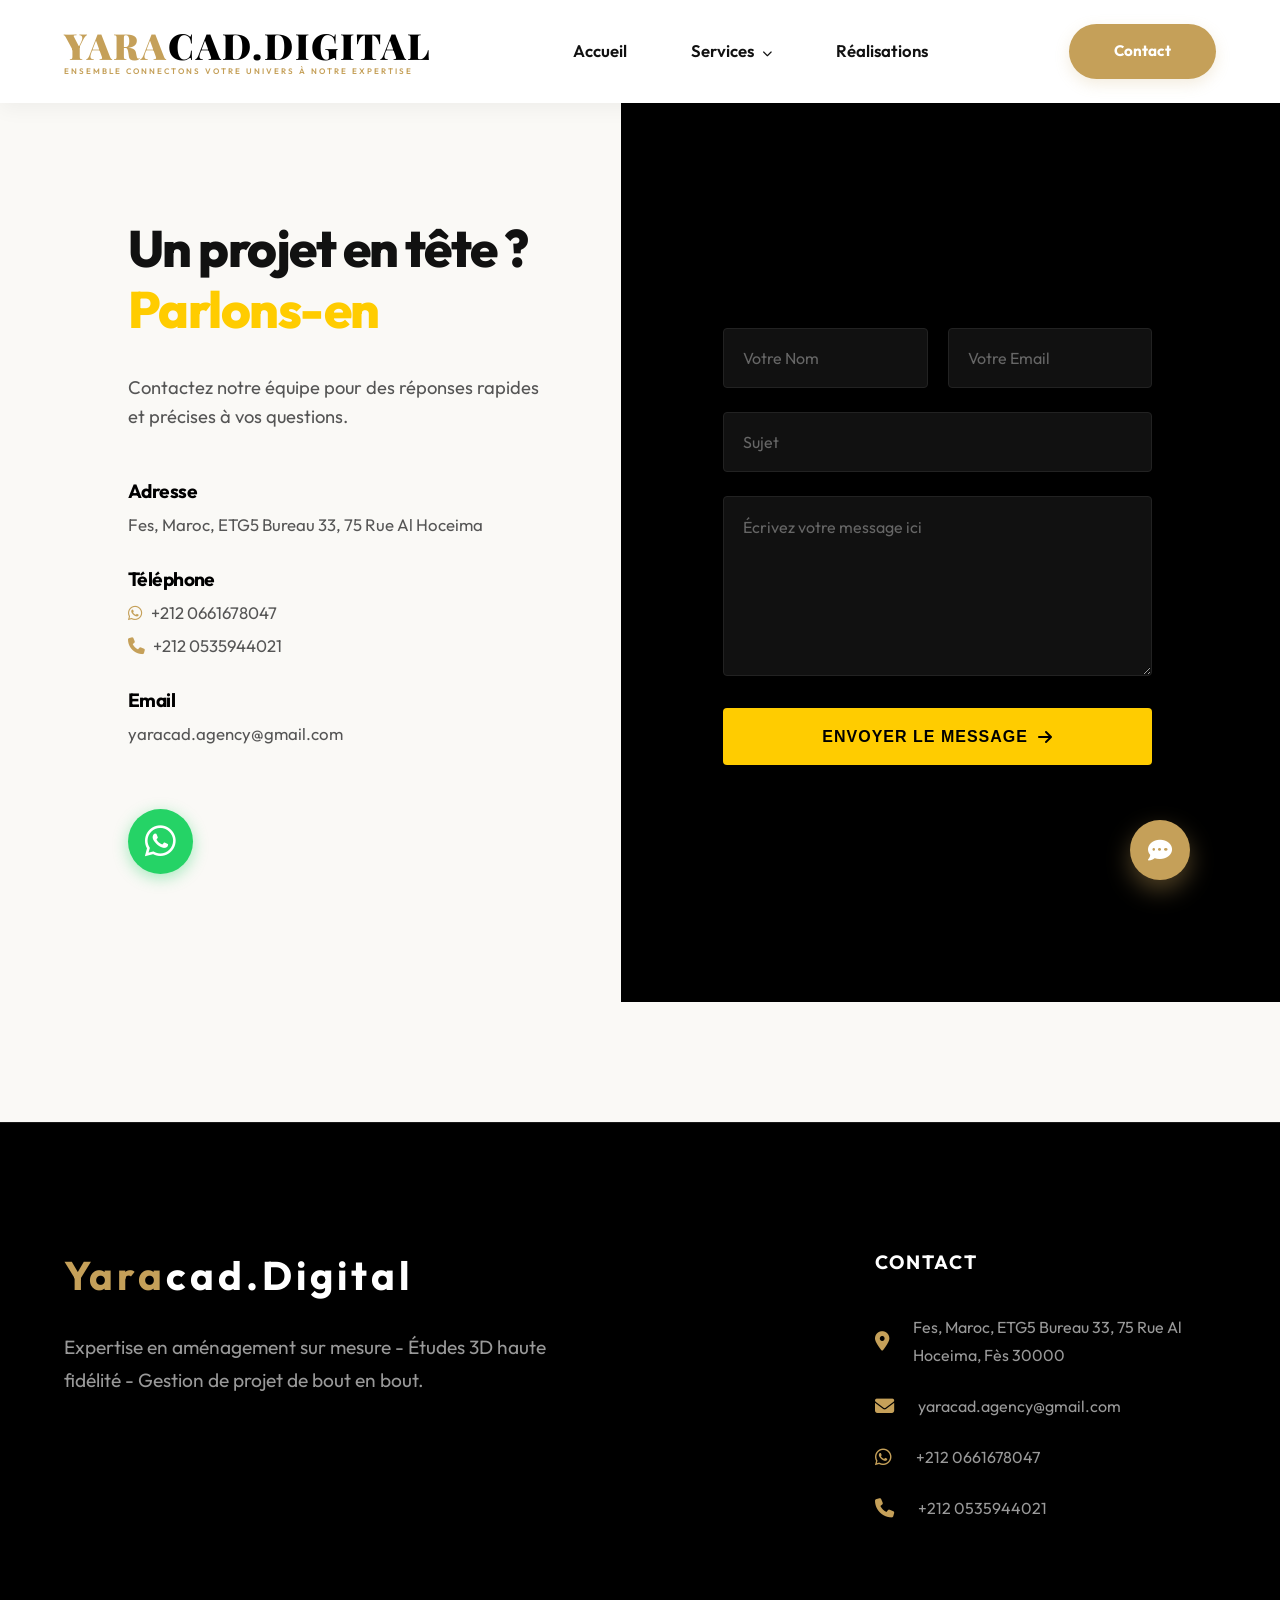
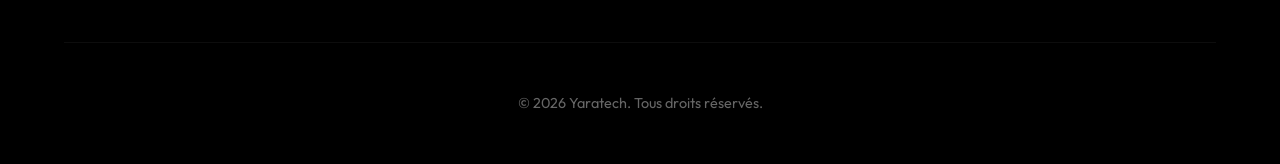
<file: contact.html>
<!DOCTYPE html>
<html lang="fr">
<head>
    <meta charset="UTF-8">
    <meta name="viewport" content="width=device-width, initial-scale=1.0">
    <title>Contact - Yaratech</title>
    <link rel="stylesheet" href="style.css">
    <link rel="stylesheet" href="https://cdnjs.cloudflare.com/ajax/libs/font-awesome/6.4.0/css/all.min.css">
    <link href="https://fonts.googleapis.com/css2?family=Outfit:wght@300;400;600;800&family=Playfair+Display:wght@700;900&display=swap" rel="stylesheet">
    <style>
        .services-hero {
            padding: 12rem 5% 6rem;
            background: #fff;
            text-align: left;
            max-width: 1400px;
            margin: 0 auto;
        }
        .services-hero .tagline {
            color: var(--accent);
            text-transform: uppercase;
            letter-spacing: 2px;
            font-weight: 600;
            margin-bottom: 1rem;
            display: block;
        }
        .services-hero h1 {
            font-size: 4.5rem;
            color: #1a1a1a;
            margin-bottom: 4rem;
            font-weight: 800;
        }

        .services-display-grid {
            display: grid;
            grid-template-columns: repeat(3, 1fr);
            gap: 2rem;
            padding: 0 5% 8rem;
            max-width: 1400px;
            margin: 0 auto;
        }
        .service-display-card {
            position: relative;
            height: 500px;
            border-radius: 4px;
            overflow: hidden;
            cursor: pointer;
        }
        .service-display-card img {
            width: 100%;
            height: 100%;
            object-fit: cover;
            transition: transform 0.8s ease;
        }
        .service-display-card:hover img {
            transform: scale(1.1);
        }
        .service-display-overlay {
            position: absolute;
            inset: 0;
            background: linear-gradient(transparent 50%, rgba(0,0,0,0.8));
            display: flex;
            flex-direction: column;
            justify-content: flex-end;
            padding: 2.5rem;
            color: white;
        }
        .service-display-overlay h3 {
            font-size: 1.8rem;
            margin: 0;
            line-height: 1.2;
            font-weight: 600;
        }

        .trust-section {
            padding: 8rem 5%;
            background: #fff;
            text-align: center;
            border-top: 1px solid #eee;
        }
        .devis-btn-container {
            margin-bottom: 6rem;
        }
        .devis-btn {
            background: #e6a756;
            color: white;
            padding: 1.2rem 3rem;
            border-radius: 50px;
            text-decoration: none;
            font-weight: 600;
            display: inline-block;
            transition: all 0.3s;
        }
        .devis-btn:hover {
            transform: translateY(-3px);
            box-shadow: 0 10px 20px rgba(230, 167, 86, 0.3);
        }
        .trust-content {
            max-width: 1000px;
            margin: 0 auto;
        }
        .trust-content .tagline {
            color: var(--accent);
            text-transform: uppercase;
            letter-spacing: 2px;
            font-weight: 600;
            margin-bottom: 1rem;
            display: block;
        }
        .trust-content h2 {
            font-size: 3.5rem;
            color: #1a1a1a;
            margin-bottom: 2rem;
            line-height: 1.1;
        }
        .trust-content p {
            color: #666;
            font-size: 1.1rem;
            max-width: 700px;
            margin: 0 auto 5rem;
        }
        .features-row {
            display: grid;
            grid-template-columns: repeat(3, 1fr);
            gap: 4rem;
        }
        .feature-item i {
            font-size: 2.5rem;
            color: #1a1a1a;
            margin-bottom: 1.5rem;
        }
        .feature-item h4 {
            font-size: 1.3rem;
            color: #1a1a1a;
        }

        @media (max-width: 1024px) {
            .services-display-grid { grid-template-columns: 1fr 1fr; }
            .services-hero h1 { font-size: 3rem; }
            .trust-content h2 { font-size: 2.5rem; }
        }
        @media (max-width: 768px) {
            .services-display-grid { grid-template-columns: 1fr; }
            .features-row { grid-template-columns: 1fr; gap: 3rem; }
            .services-hero { padding-top: 8rem; }
        }
    </style>
</head>
<body>
    
    <header id="header">
        <div class="logo">
            <a href="index.html"><span class="yara-accent">Yara</span>cad.Digital</a>
            <span class="sub-logo">Ensemble connectons votre univers à notre expertise</span>
        </div>
        <nav id="nav-menu">
            <ul>
                <li><a href="index.html#accueil">Accueil</a></li>
                
                <li class="has-dropdown">
                    <a href="services.html">Services <i class="fa-solid fa-chevron-down" style="font-size: 10px; margin-left: 5px;"></i></a>
                    <div class="yara-mega-menu">
                        <div class="yara-mega-explorer">
                            <div class="yara-mega-nav">
                                <a href="service-detail.html?id=archi" class="yara-mega-nav-item active" data-mega="arch-mega" style="text-decoration: none; color: inherit; display: flex; align-items: center; justify-content: space-between; width: 100%;">
                                    <span>Architecte d'intérieur</span>
                                    <i class="fa-solid fa-chevron-right"></i>
                                </a>
                                <a href="amenagement-interieur.html" class="yara-mega-nav-item" data-mega="am-mega" style="text-decoration: none; color: inherit; display: flex; align-items: center; justify-content: space-between; width: 100%;">
                                    <span>Aménagement intérieur</span>
                                    <i class="fa-solid fa-chevron-right"></i>
                                </a>
                                <a href="service-detail.html?id=conception3d" class="yara-mega-nav-item" data-mega="plan-mega" style="text-decoration: none; color: inherit; display: flex; align-items: center; justify-content: space-between; width: 100%;">
                                    <span>Conception plan 3D & 2D</span>
                                    <i class="fa-solid fa-chevron-right"></i>
                                </a>
                                <a href="service-detail.html?id=design" class="yara-mega-nav-item" data-mega="deco-mega" style="text-decoration: none; color: inherit; display: flex; align-items: center; justify-content: space-between; width: 100%;">
                                    <span>Design & décoration d'intérieur</span>
                                    <i class="fa-solid fa-chevron-right"></i>
                                </a>
                            </div>
                            <div class="yara-mega-panel">
                                <div class="yara-mega-content active" id="arch-mega">
                                    <a href="service-detail.html?id=prix-architecte">Prix architecte d'intérieur</a>
                                </div>
                                <div class="yara-mega-content" id="am-mega">
                                    <a href="service-detail.html?id=am-bureaux">Aménagement de bureaux</a>
                                    <a href="service-detail.html?id=am-magasin">Aménagement magasin & boutique</a>
                                    <a href="service-detail.html?id=am-pharmacie">Aménagement pharmacie & parapharmacie</a>
                                    <a href="service-detail.html?id=am-restaurant">Aménagement restaurant, café & bar</a>
                                    <a href="service-detail.html?id=am-appartement">Aménagement appartement & studio</a>
                                    <a href="service-detail.html?id=am-cuisine">Aménagement cuisine</a>
                                    <a href="service-detail.html?id=am-sdb">Aménagement salle de bain</a>
                                </div>
                                <div class="yara-mega-content" id="plan-mega">
                                    <a href="service-detail.html?id=plan-maison">Plan maison 3D & 2D</a>
                                    <a href="service-detail.html?id=plan-appartement">Plan appartement 3D & 2D</a>
                                    <a href="service-detail.html?id=plan-villa">Plan villa 3D & 2D</a>
                                    <a href="service-detail.html?id=plan-cuisine">Conception cuisine 3D</a>
                                </div>
                                <div class="yara-mega-content" id="deco-mega">
                                    <a href="service-detail.html?id=deco-interieur">Décoratrice & décorateur d'intérieur</a>
                                    <a href="service-detail.html?id=deco-appartement">Décoration appartement</a>
                                    <a href="service-detail.html?id=deco-coiffure">Décoration salon de coiffure</a>
                                    <a href="service-detail.html?id=deco-medical">Décoration cabinet médical & dentaire</a>
                                    <a href="service-detail.html?id=deco-bureau">Décoration bureau professionnel</a>
                                    <a href="service-detail.html?id=deco-chambre">Décoration chambre</a>
                                    <a href="service-detail.html?id=deco-salon">Décoration salon</a>
                                    <a href="service-detail.html?id=deco-sdb">Décoration salle de bain</a>
                                </div>
                            </div>
                        </div>
                    </div>
                </li>

                <li><a href="realisations.html">Réalisations</a></li>
            </ul>
        </nav>
        <div class="header-actions">
            <a href="contact.html" class="cta-button hide-mobile">Contact</a>
            <div class="mobile-nav-toggle" id="mobile-nav-toggle">
                <span></span>
                <span></span>
                <span></span>
            </div>
        </div>
    </header>
    

            <main>
        <section class="yara-contact-page">
            <div class="yara-contact-left">
                <h2>Un projet en tête ? <br><span>Parlons-en</span></h2>
                <p class="desc">Contactez notre équipe pour des réponses rapides et précises à vos questions.</p>
                
                <div class="yara-contact-info">
                    <h4>Adresse</h4>
                    <p>Fes, Maroc, ETG5 Bureau 33, 75 Rue Al Hoceima</p>
                    
                    <h4>Téléphone</h4>
                    <p><i class="fa-brands fa-whatsapp" style="margin-right: 8px; color: #c5a059;"></i>+212 0661678047<br><i class="fa-solid fa-phone" style="margin-right: 8px; margin-top: 10px; color: #c5a059;"></i>+212 0535944021</p>
                    
                    <h4>Email</h4>
                    <p>yaracad.agency@gmail.com</p>
                </div>

                <a href="https://wa.me/212661678047" target="_blank" class="wa-float">
                    <i class="fa-brands fa-whatsapp"></i>
                </a>
            </div>
            
            <div class="yara-contact-right">
                <form class="yara-contact-form">
                    <div class="yara-form-row">
                        <input type="text" placeholder="Votre Nom" required>
                        <input type="email" placeholder="Votre Email" required>
                    </div>
                    <input type="text" placeholder="Sujet" required>
                    <textarea placeholder="Écrivez votre message ici" required></textarea>
                    
                    <button type="submit" class="yara-contact-btn">
                        ENVOYER LE MESSAGE <i class="fa-solid fa-arrow-right"></i>
                    </button>
                </form>
            </div>
        </section>
    </main>

    <footer>
        <div class="footer-content">
            <div class="footer-info">
                <h3><span class="yara-accent">Yara</span>cad.Digital</h3>
                <p>Expertise en aménagement sur mesure - Études 3D haute fidélité - Gestion de projet de bout en bout.</p>
            </div>
            <div class="footer-links">
                <h4>Contact</h4>
                <ul>
                    <li><i class="fa-solid fa-location-dot"></i> Fes, Maroc, ETG5 Bureau 33, 75 Rue Al Hoceima, Fès 30000</li>
                    <li><i class="fa-solid fa-envelope"></i> yaracad.agency@gmail.com</li>
                    <li><i class="fa-brands fa-whatsapp"></i> +212 0661678047</li>
                        <li><i class="fa-solid fa-phone"></i> +212 0535944021</li>
                </ul>
            </div>
        </div>
        <div class="footer-bottom">
            &copy; 2026 Yaratech. Tous droits réservés.
        </div>
    </footer>

    <div class="floating-actions">
        <a href="#header" class="float-btn back-to-top" id="backToTop">
            <i class="fa-solid fa-chevron-up"></i>
        </a>
    </div>

    <script>
        document.querySelector('.yara-contact-form').addEventListener('submit', function(e) {
            e.preventDefault();
            const name = this.querySelector('input[placeholder="Votre Nom"]').value;
            const email = this.querySelector('input[placeholder="Votre Email"]').value;
            const subject = this.querySelector('input[placeholder="Sujet"]').value;
            const message = this.querySelector('textarea').value;

            const whatsappMessage = `*Nouveau Message Contact - Yaratech*\n\n*Nom :* ${name}\n*Email :* ${email}\n*Sujet :* ${subject}\n*Message :*\n${message}`;
            const whatsappURL = `https://wa.me/212661678047?text=${encodeURIComponent(whatsappMessage)}`;
            window.open(whatsappURL, '_blank');
        });
    </script>
    <script src="script.js"></script>
</body>
</html>
</file>
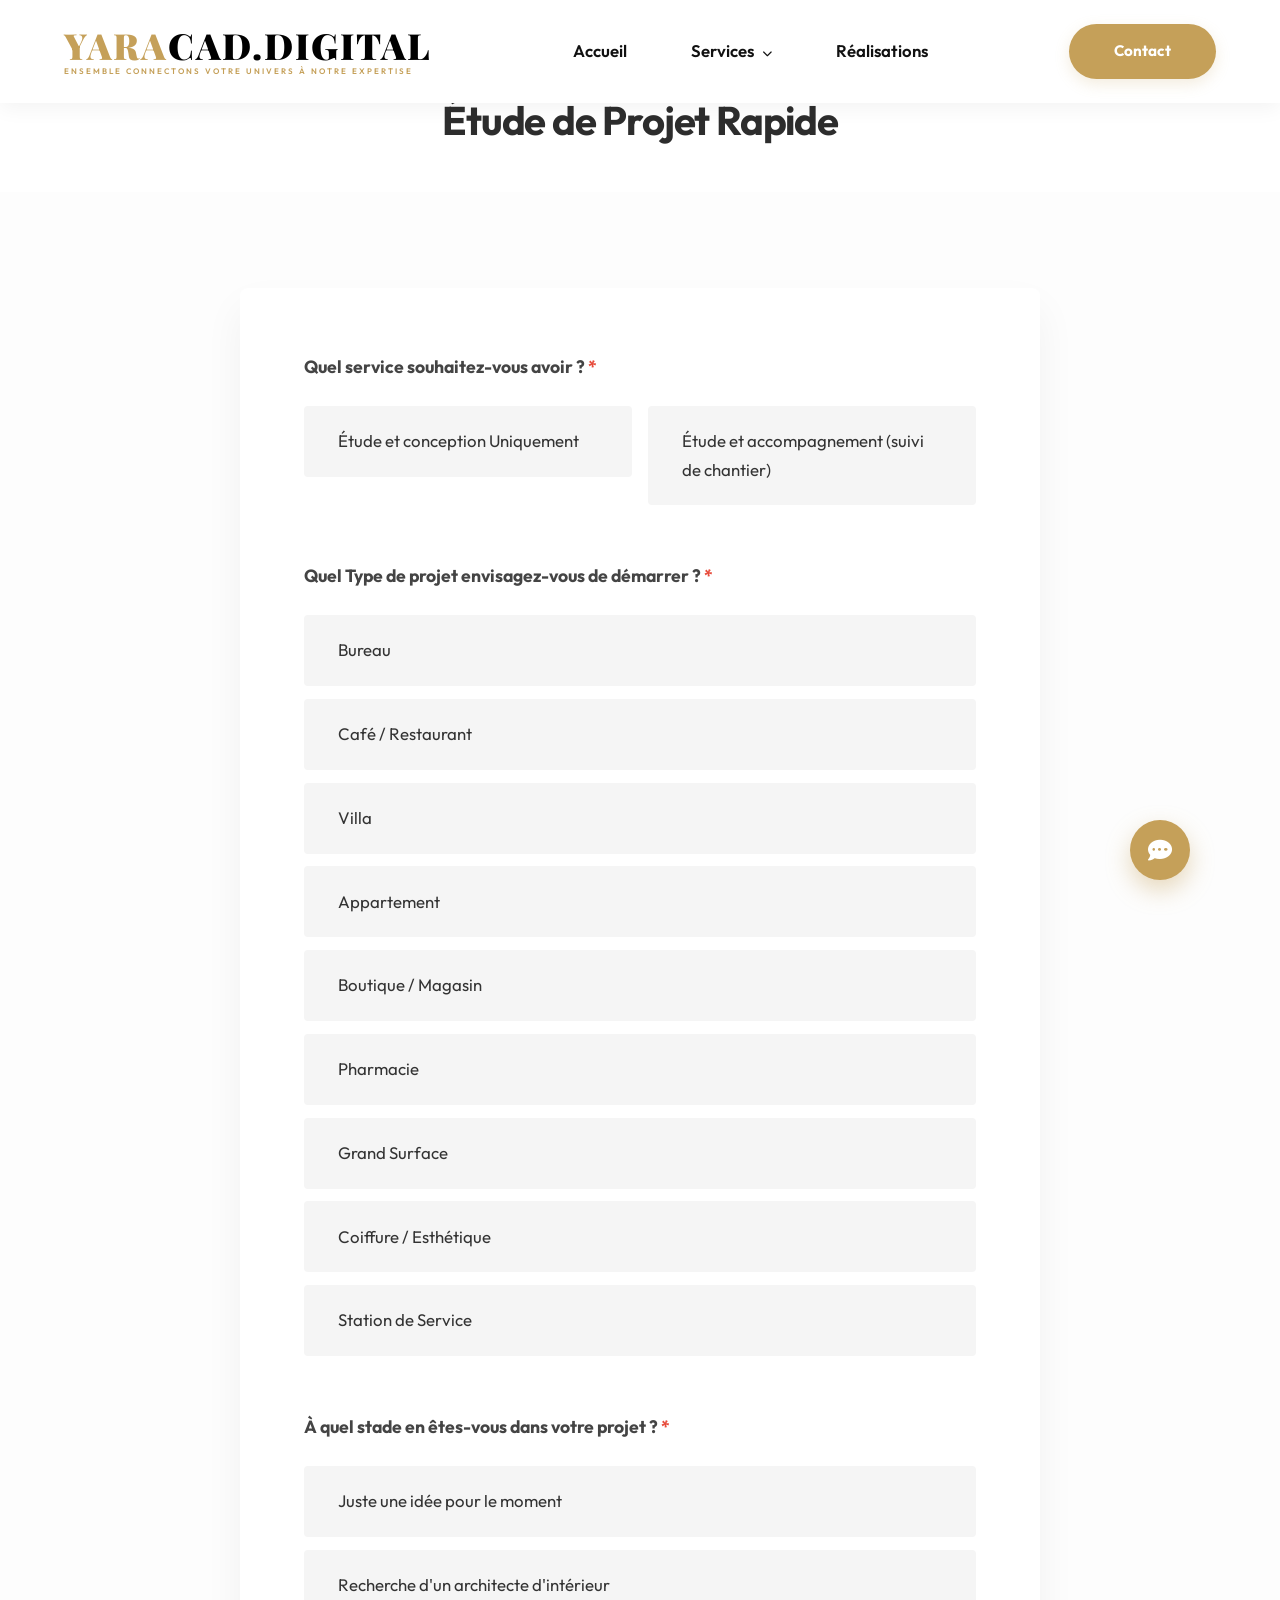
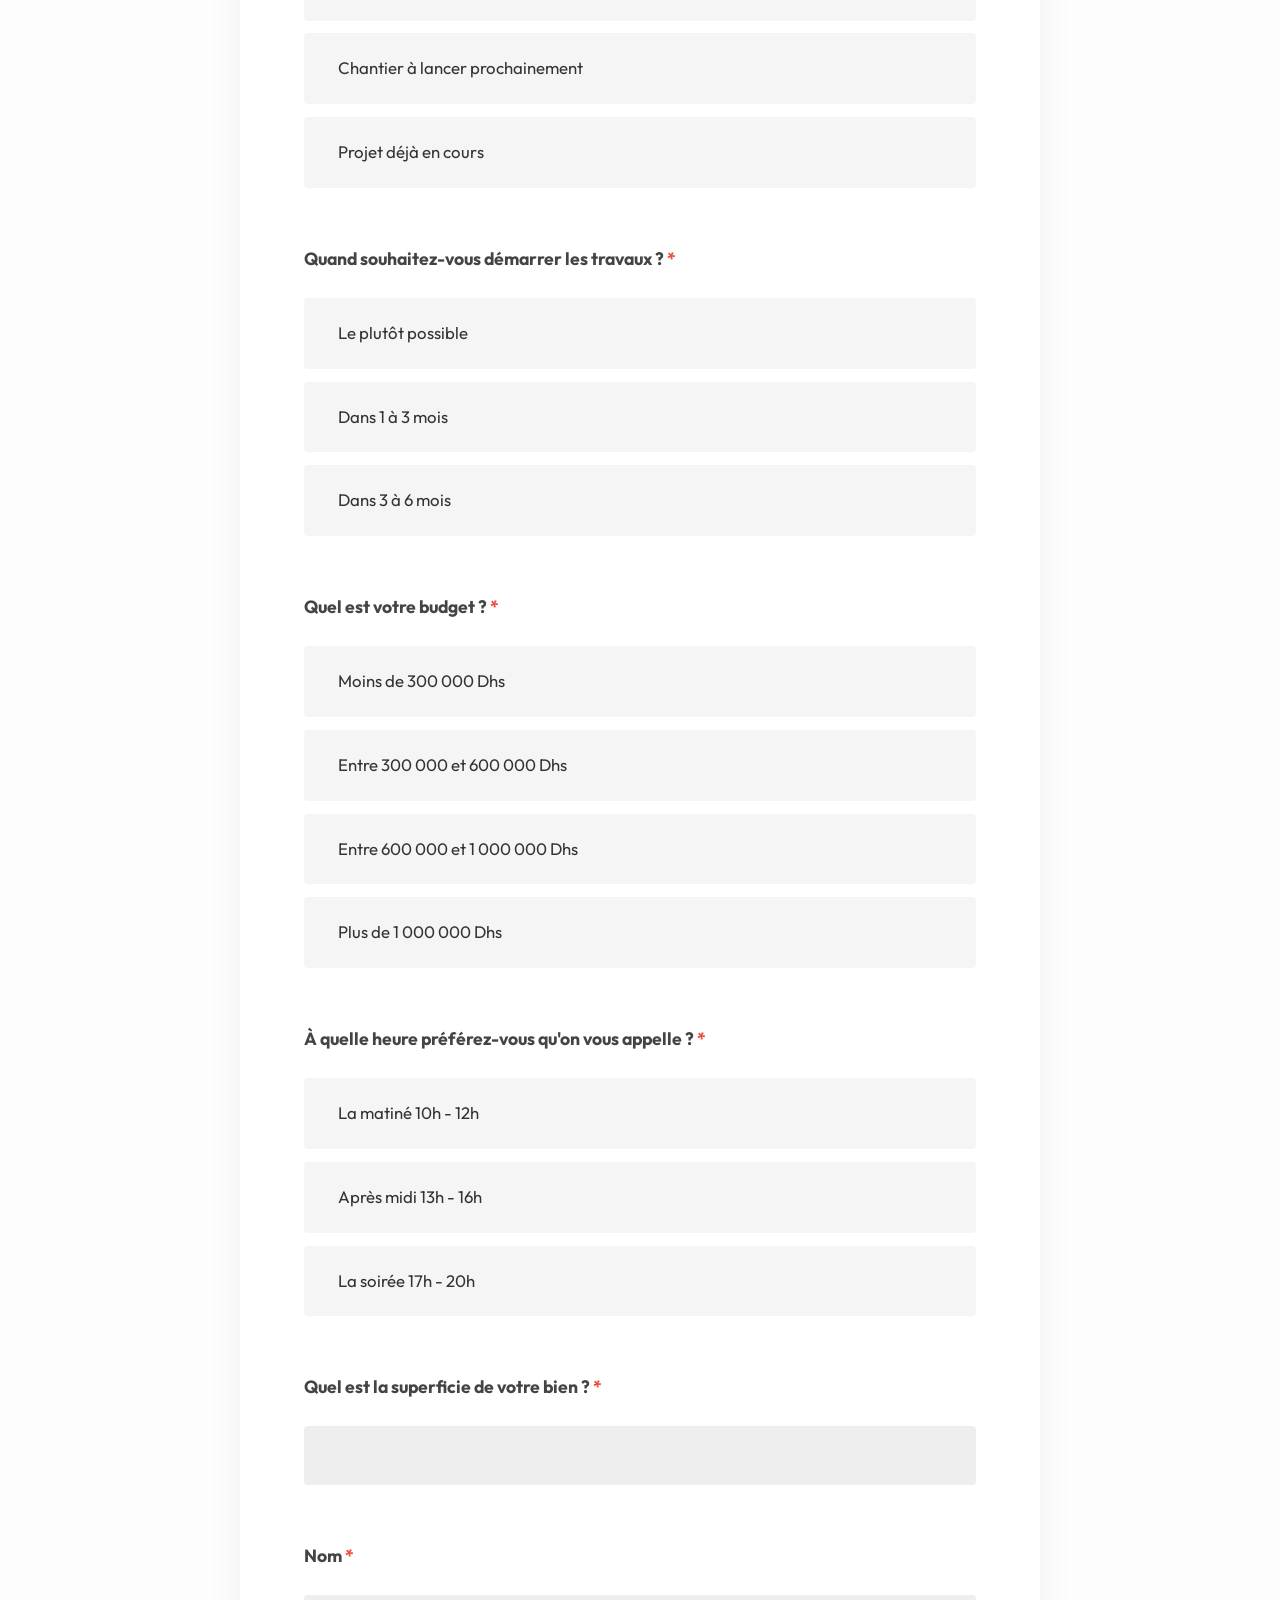
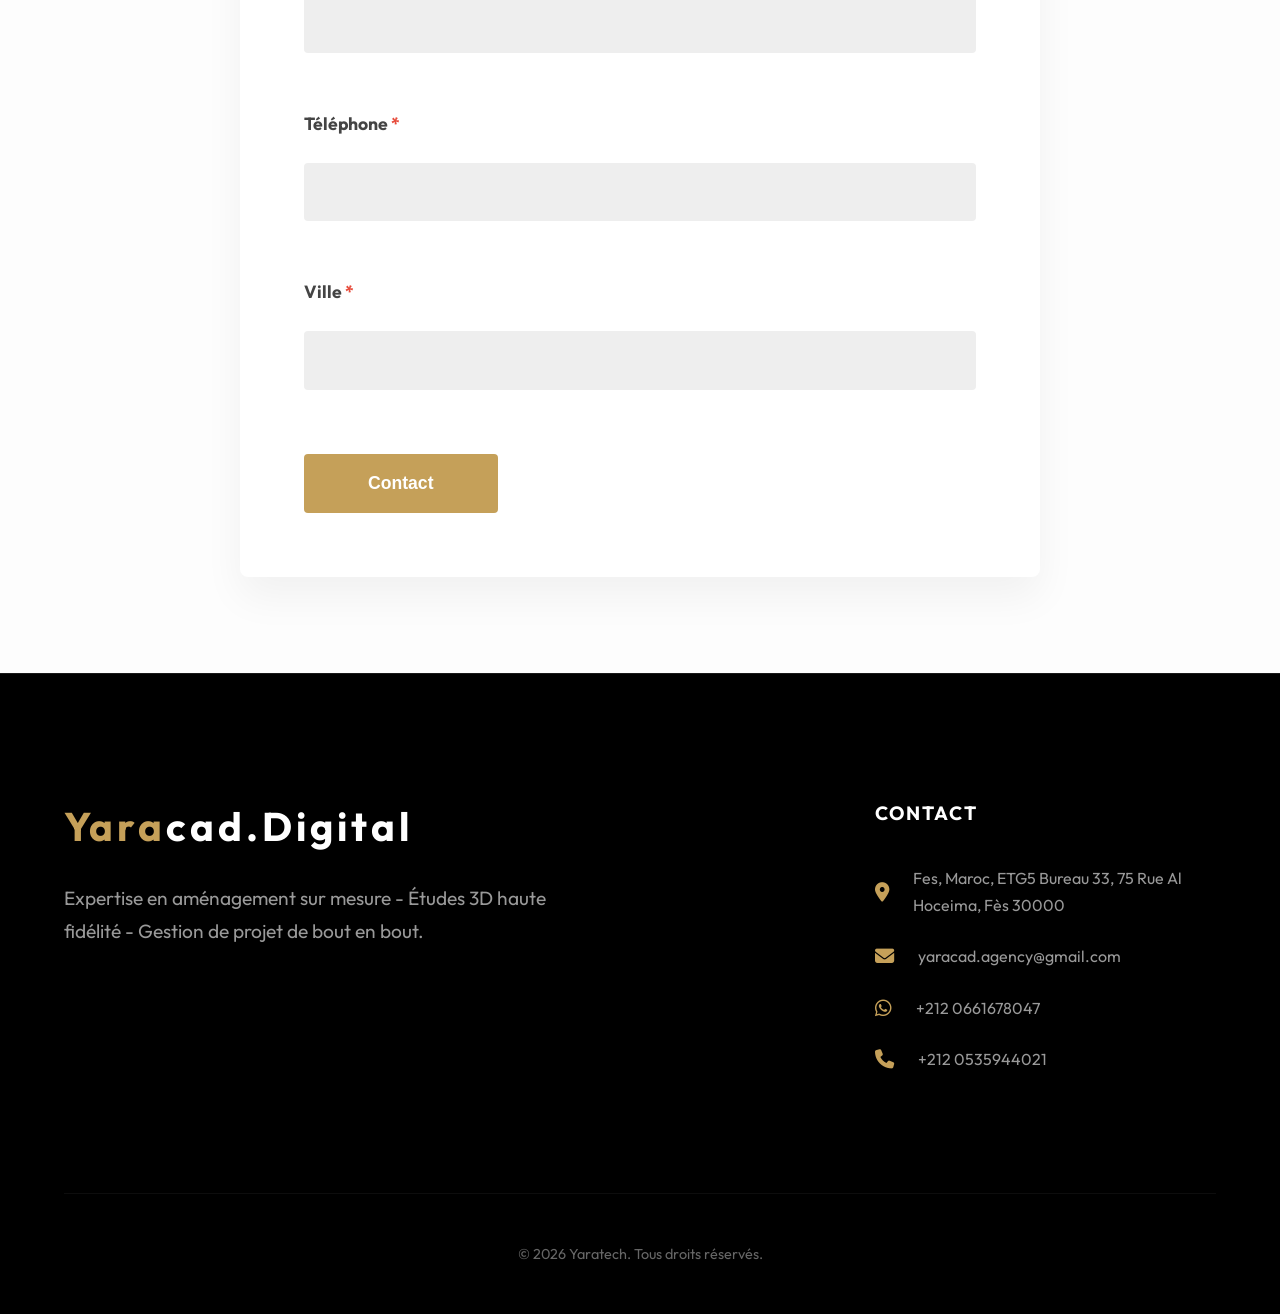
<file: devis.html>
<!DOCTYPE html>
<html lang="fr">

<head>
    <meta charset="UTF-8">
    <meta name="viewport" content="width=device-width, initial-scale=1.0">
    <title>Étude de Projet Rapide - Yaratech</title>
    <link rel="stylesheet" href="style.css">
    <link rel="stylesheet" href="https://cdnjs.cloudflare.com/ajax/libs/font-awesome/6.4.0/css/all.min.css">
    <link
        href="https://fonts.googleapis.com/css2?family=Outfit:wght@300;400;600;800&family=Playfair+Display:wght@700;900&display=swap"
        rel="stylesheet">
</head>

<body>
    
    <header id="header">
        <div class="logo">
            <a href="index.html"><span class="yara-accent">Yara</span>cad.Digital</a>
            <span class="sub-logo"> Ensemble connectons votre univers à notre expertise</span>
        </div>
        <nav id="nav-menu">
            <ul>
                <li><a href="index.html#accueil">Accueil</a></li>
                
                <li class="has-dropdown">
                    <a href="services.html">Services <i class="fa-solid fa-chevron-down" style="font-size: 10px; margin-left: 5px;"></i></a>
                    <div class="yara-mega-menu">
                        <div class="yara-mega-explorer">
                            <div class="yara-mega-nav">
                                <a href="service-detail.html?id=archi" class="yara-mega-nav-item active" data-mega="arch-mega" style="text-decoration: none; color: inherit; display: flex; align-items: center; justify-content: space-between; width: 100%;">
                                    <span>Architecte d'intérieur</span>
                                    <i class="fa-solid fa-chevron-right"></i>
                                </a>
                                <a href="amenagement-interieur.html" class="yara-mega-nav-item" data-mega="am-mega" style="text-decoration: none; color: inherit; display: flex; align-items: center; justify-content: space-between; width: 100%;">
                                    <span>Aménagement intérieur</span>
                                    <i class="fa-solid fa-chevron-right"></i>
                                </a>
                                <a href="service-detail.html?id=conception3d" class="yara-mega-nav-item" data-mega="plan-mega" style="text-decoration: none; color: inherit; display: flex; align-items: center; justify-content: space-between; width: 100%;">
                                    <span>Conception plan 3D & 2D</span>
                                    <i class="fa-solid fa-chevron-right"></i>
                                </a>
                                <a href="service-detail.html?id=design" class="yara-mega-nav-item" data-mega="deco-mega" style="text-decoration: none; color: inherit; display: flex; align-items: center; justify-content: space-between; width: 100%;">
                                    <span>Design & décoration d'intérieur</span>
                                    <i class="fa-solid fa-chevron-right"></i>
                                </a>
                            </div>
                            <div class="yara-mega-panel">
                                <div class="yara-mega-content active" id="arch-mega">
                                    <a href="service-detail.html?id=prix-architecte">Prix architecte d'intérieur</a>
                                </div>
                                <div class="yara-mega-content" id="am-mega">
                                    <a href="service-detail.html?id=am-bureaux">Aménagement de bureaux</a>
                                    <a href="service-detail.html?id=am-magasin">Aménagement magasin & boutique</a>
                                    <a href="service-detail.html?id=am-pharmacie">Aménagement pharmacie & parapharmacie</a>
                                    <a href="service-detail.html?id=am-restaurant">Aménagement restaurant, café & bar</a>
                                    <a href="service-detail.html?id=am-appartement">Aménagement appartement & studio</a>
                                    <a href="service-detail.html?id=am-cuisine">Aménagement cuisine</a>
                                    <a href="service-detail.html?id=am-sdb">Aménagement salle de bain</a>
                                </div>
                                <div class="yara-mega-content" id="plan-mega">
                                    <a href="service-detail.html?id=plan-maison">Plan maison 3D & 2D</a>
                                    <a href="service-detail.html?id=plan-appartement">Plan appartement 3D & 2D</a>
                                    <a href="service-detail.html?id=plan-villa">Plan villa 3D & 2D</a>
                                    <a href="service-detail.html?id=plan-cuisine">Conception cuisine 3D</a>
                                </div>
                                <div class="yara-mega-content" id="deco-mega">
                                    <a href="service-detail.html?id=deco-interieur">Décoratrice & décorateur d'intérieur</a>
                                    <a href="service-detail.html?id=deco-appartement">Décoration appartement</a>
                                    <a href="service-detail.html?id=deco-coiffure">Décoration salon de coiffure</a>
                                    <a href="service-detail.html?id=deco-medical">Décoration cabinet médical & dentaire</a>
                                    <a href="service-detail.html?id=deco-bureau">Décoration bureau professionnel</a>
                                    <a href="service-detail.html?id=deco-chambre">Décoration chambre</a>
                                    <a href="service-detail.html?id=deco-salon">Décoration salon</a>
                                    <a href="service-detail.html?id=deco-sdb">Décoration salle de bain</a>
                                </div>
                            </div>
                        </div>
                    </div>
                </li>

                <li><a href="realisations.html">Réalisations</a></li>
            </ul>
        </nav>
        <div class="header-actions">
            <a href="contact.html" class="cta-button hide-mobile">Contact</a>
            <div class="mobile-nav-toggle" id="mobile-nav-toggle">
                <span></span>
                <span></span>
                <span></span>
            </div>
        </div>
    </header>
    

    <section class="page-hero" style="padding: 6rem 5% 2rem; background: var(--white); text-align: center;">
        <h1 style="font-size: 2.5rem; margin-bottom: 1rem;">Étude de Projet Rapide</h1>
    </section>

    <section id="devis-form" style="padding: 6rem 5%; background: #fdfdfd;">
        <div class="devis-container"
            style="max-width: 800px; margin: 0 auto; background: var(--white); padding: 4rem; border-radius: 8px; box-shadow: 0 20px 40px rgba(0,0,0,0.05);">
            <form action="#" id="multi-step-form">
                <!-- Service Type -->
                <div class="form-group-custom">
                    <label class="main-label">Quel service souhaitez-vous avoir ? <span
                            class="required">*</span></label>
                    <div class="options-grid">
                        <label class="option-box">
                            <input type="radio" name="service" value="etude" required>
                            <span class="box-content">Étude et conception Uniquement</span>
                        </label>
                        <label class="option-box">
                            <input type="radio" name="service" value="accompagnement">
                            <span class="box-content">Étude et accompagnement (suivi de chantier)</span>
                        </label>
                    </div>
                </div>

                <!-- Project Type -->
                <div class="form-group-custom">
                    <label class="main-label">Quel Type de projet envisagez-vous de démarrer ? <span
                            class="required">*</span></label>
                    <div class="options-list">
                        <label class="option-row">
                            <input type="radio" name="project_type" value="bureau" required>
                            <span class="box-content">Bureau</span>
                        </label>
                        <label class="option-row">
                            <input type="radio" name="project_type" value="restaurant">
                            <span class="box-content">Café / Restaurant</span>
                        </label>
                        <label class="option-row">
                            <input type="radio" name="project_type" value="villa">
                            <span class="box-content">Villa</span>
                        </label>
                        <label class="option-row">
                            <input type="radio" name="project_type" value="appartement">
                            <span class="box-content">Appartement</span>
                        </label>
                        <label class="option-row">
                            <input type="radio" name="project_type" value="boutique">
                            <span class="box-content">Boutique / Magasin</span>
                        </label>
                        <label class="option-row">
                            <input type="radio" name="project_type" value="pharmacie">
                            <span class="box-content">Pharmacie</span>
                        </label>
                        <label class="option-row">
                            <input type="radio" name="project_type" value="grand_surface">
                            <span class="box-content">Grand Surface</span>
                        </label>
                        <label class="option-row">
                            <input type="radio" name="project_type" value="coiffure">
                            <span class="box-content">Coiffure / Esthétique</span>
                        </label>
                        <label class="option-row">
                            <input type="radio" name="project_type" value="station">
                            <span class="box-content">Station de Service</span>
                        </label>
                    </div>
                </div>

                <!-- Project Stage -->
                <div class="form-group-custom">
                    <label class="main-label">À quel stade en êtes-vous dans votre projet ? <span
                            class="required">*</span></label>
                    <div class="options-list">
                        <label class="option-row">
                            <input type="radio" name="stage" value="idee" required>
                            <span class="box-content">Juste une idée pour le moment</span>
                        </label>
                        <label class="option-row">
                            <input type="radio" name="stage" value="recherche">
                            <span class="box-content">Recherche d'un architecte d'intérieur</span>
                        </label>
                        <label class="option-row">
                            <input type="radio" name="stage" value="lancement">
                            <span class="box-content">Chantier à lancer prochainement</span>
                        </label>
                        <label class="option-row">
                            <input type="radio" name="stage" value="cours">
                            <span class="box-content">Projet déjà en cours</span>
                        </label>
                    </div>
                </div>

                <!-- Start Date -->
                <div class="form-group-custom">
                    <label class="main-label">Quand souhaitez-vous démarrer les travaux ? <span
                            class="required">*</span></label>
                    <div class="options-list">
                        <label class="option-row">
                            <input type="radio" name="timing" value="asap" required>
                            <span class="box-content">Le plutôt possible</span>
                        </label>
                        <label class="option-row">
                            <input type="radio" name="timing" value="1-3">
                            <span class="box-content">Dans 1 à 3 mois</span>
                        </label>
                        <label class="option-row">
                            <input type="radio" name="timing" value="3-6">
                            <span class="box-content">Dans 3 à 6 mois</span>
                        </label>
                    </div>
                </div>

                <!-- Budget -->
                <div class="form-group-custom">
                    <label class="main-label">Quel est votre budget ? <span class="required">*</span></label>
                    <div class="options-list">
                        <label class="option-row">
                            <input type="radio" name="budget" value="minus_300" required>
                            <span class="box-content">Moins de 300 000 Dhs</span>
                        </label>
                        <label class="option-row">
                            <input type="radio" name="budget" value="300-600">
                            <span class="box-content">Entre 300 000 et 600 000 Dhs</span>
                        </label>
                        <label class="option-row">
                            <input type="radio" name="budget" value="600-1000">
                            <span class="box-content">Entre 600 000 et 1 000 000 Dhs</span>
                        </label>
                        <label class="option-row">
                            <input type="radio" name="budget" value="plus_1000">
                            <span class="box-content">Plus de 1 000 000 Dhs</span>
                        </label>
                    </div>
                </div>

                <!-- Call Time -->
                <div class="form-group-custom">
                    <label class="main-label">À quelle heure préférez-vous qu'on vous appelle ? <span
                            class="required">*</span></label>
                    <div class="options-list">
                        <label class="option-row">
                            <input type="radio" name="call_time" value="morning" required>
                            <span class="box-content">La matiné 10h - 12h</span>
                        </label>
                        <label class="option-row">
                            <input type="radio" name="call_time" value="afternoon">
                            <span class="box-content">Après midi 13h - 16h</span>
                        </label>
                        <label class="option-row">
                            <input type="radio" name="call_time" value="evening">
                            <span class="box-content">La soirée 17h - 20h</span>
                        </label>
                    </div>
                </div>

                <!-- Personal Info -->
                <div class="form-group-custom">
                    <label class="main-label">Quel est la superficie de votre bien ? <span
                            class="required">*</span></label>
                    <input type="text" name="surface" class="flat-input" required>
                </div>
                <div class="form-group-custom">
                    <label class="main-label">Nom <span class="required">*</span></label>
                    <input type="text" name="name" class="flat-input" required>
                </div>
                <div class="form-group-custom">
                    <label class="main-label">Téléphone <span class="required">*</span></label>
                    <input type="tel" name="phone" class="flat-input" required>
                </div>
                <div class="form-group-custom">
                    <label class="main-label">Ville <span class="required">*</span></label>
                    <input type="text" name="city" class="flat-input" required>
                </div>

                <div style="margin-top: 4rem;">
                    <button type="submit" class="contact-btn">Contact</button>
                </div>
            </form>
        </div>
    </section>

    <footer>
        <div class="footer-content">
            <div class="footer-info">
                <h3><span class="yara-accent">Yara</span>cad.Digital</h3>
                <p>Expertise en aménagement sur mesure - Études 3D haute fidélité - Gestion de projet de bout en bout.
                </p>
            </div>
            <div class="footer-links">
                <h4>Contact</h4>
                <ul>
                    <li><i class="fa-solid fa-location-dot"></i> Fes, Maroc, ETG5 Bureau 33, 75 Rue Al Hoceima, Fès 30000</li>
                    <li><i class="fa-solid fa-envelope"></i> yaracad.agency@gmail.com</li>
                    <li><i class="fa-brands fa-whatsapp"></i> +212 0661678047</li>
                        <li><i class="fa-solid fa-phone"></i> +212 0535944021</li>
                </ul>
            </div>
        </div>
        <div class="footer-bottom">
            &copy; 2026 Yaratech. Tous droits réservés.
        </div>
    </footer>

    <div class="floating-actions">
        <a href="#header" class="float-btn back-to-top" id="backToTop">
            <i class="fa-solid fa-chevron-up"></i>
        </a>
    </div>

    <script>
        document.getElementById('multi-step-form').addEventListener('submit', function(e) {
            e.preventDefault();
            
            // Get form data
            const formData = new FormData(this);
            let message = "*Nouvelle demande de devis - Yaratech*\n\n";
            
            // Helper to get text from radio labels
            const getLabelText = (name) => {
                const selected = document.querySelector(`input[name="${name}"]:checked`);
                if (selected) {
                    return selected.closest('label').innerText.trim();
                }
                return "Non précisé";
            };

            message += "*Service :* " + getLabelText('service') + "\n";
            message += "*Type de projet :* " + getLabelText('project_type') + "\n";
            message += "*Stade du projet :* " + getLabelText('stage') + "\n";
            message += "*Timing souhaité :* " + getLabelText('timing') + "\n";
            message += "*Budget estimé :* " + getLabelText('budget') + "\n";
            message += "*Moment pour rappel :* " + getLabelText('call_time') + "\n";
            message += "*Superficie :* " + formData.get('surface') + "\n\n";
            
            message += "*--- Coordonnées Client ---*\n";
            message += "*Nom :* " + formData.get('name') + "\n";
            message += "*Téléphone :* " + formData.get('phone') + "\n";
            message += "*Ville :* " + formData.get('city') + "\n";

            // WhatsApp URL (Format international sans le +)
            const whatsappNumber = "212661678047";
            const encodedMessage = encodeURIComponent(message);
            const whatsappURL = `https://wa.me/${whatsappNumber}?text=${encodedMessage}`;
            
            // Ouvrir dans un nouvel onglet
            window.open(whatsappURL, '_blank');
        });
    </script>
    <script src="script.js"></script>
</body>

</html>
</file>
<file: style.css>
:root {
    --primary: #111111;
    --accent: #c5a059;
    --accent-dark: #a68546;
    --text-main: #2d2d2d;
    --text-muted: #666666;
    --bg-light: #fdfbf7;
    --white: #ffffff;
    --glass: rgba(255, 255, 255, 0.7);
    --glass-dark: rgba(17, 17, 17, 0.8);
    --transition: all 0.5s cubic-bezier(0.23, 1, 0.32, 1);
    --shadow: 0 20px 40px rgba(0, 0, 0, 0.08);
}

/* REVEAL SYSTEM */
.reveal {
    opacity: 0;
    transform: translateY(30px);
    transition: all 0.8s cubic-bezier(0.23, 1, 0.32, 1);
}
.reveal.reveal-active, .reveal-left.reveal-active, .reveal-right.reveal-active, .reveal-scale.reveal-active {
    opacity: 1;
    transform: translate(0, 0) scale(1);
}

.reveal-left {
    opacity: 0;
    transform: translateX(-50px);
    transition: all 1s cubic-bezier(0.23, 1, 0.32, 1);
}

.reveal-right {
    opacity: 0;
    transform: translateX(50px);
    transition: all 1s cubic-bezier(0.23, 1, 0.32, 1);
}

.reveal-scale {
    opacity: 0;
    transform: scale(0.9);
    transition: all 1s cubic-bezier(0.23, 1, 0.32, 1);
}

/* DYNAMIC HOVERS */
.cta-primary, .cta-button, .avelar-orange-btn, .cta-secondary {
    transition: all 0.4s ease !important;
    position: relative;
    overflow: hidden;
}
.cta-primary:hover, .cta-button:hover, .avelar-orange-btn:hover, .cta-secondary:hover {
    transform: translateY(-5px);
    box-shadow: 0 10px 20px rgba(230, 167, 86, 0.3);
    filter: brightness(1.1);
}

.service-card, .related-service-card, .faq-item {
    transition: transform 0.4s ease, box-shadow 0.4s ease !important;
}
.service-card:hover, .related-service-card:hover {
    transform: translateY(-15px) !important;
    box-shadow: 0 30px 60px rgba(0,0,0,0.1) !important;
}

/* UNIFIED HEADER SYSTEM */
header, #header, .header-static {
    position: fixed;
    top: 0; left: 0; width: 100%;
    padding: 1.5rem 5%;
    z-index: 1000;
    display: flex;
    justify-content: space-between;
    align-items: center;
    transition: all 0.3s ease;
    background: #ffffff;
    box-shadow: 0 5px 20px rgba(0,0,0,0.05);
}

header.hidden, #header.hidden {
    transform: translateY(-100%);
}

header.scrolled, #header.scrolled {
    padding: 1rem 5%;
    background: #ffffff !important;
    box-shadow: 0 10px 30px rgba(0, 0, 0, 0.1);
}

.logo, .logo a {
    font-size: 2rem;
    font-weight: 800;
    color: #111111;
    text-transform: uppercase;
    letter-spacing: 2px;
    text-decoration: none;
}

.logo span { color: #e6a756; }

/* DROP CAP SYSTEM */
.intro-dropcap {
    position: relative;
    padding-top: 40px;
    margin: 4rem 0;
}
.intro-dropcap::before {
    content: '';
    position: absolute;
    top: 0;
    left: 0;
    width: 8px;
    height: 8px;
    background: #111;
    border-radius: 50%;
}
.intro-dropcap p::first-letter {
    font-family: 'Playfair Display', serif;
    font-size: 5.5rem;
    float: left;
    line-height: 0.8;
    padding-right: 15px;
    margin-top: 8px;
    color: #111;
    font-weight: 700;
}
.intro-dropcap p {
    font-size: 1.2rem;
    color: #444;
    line-height: 1.8;
    text-align: justify;
}

nav ul, .nav-center {
    display: flex;
    gap: 4rem;
    align-items: center;
}

nav ul li a, .nav-center a, .nav-menu > ul > li > a {
    color: #111111;
    font-weight: 600;
    font-size: 1.05rem;
    text-decoration: none;
    transition: 0.3s;
}

nav ul li a:hover, .nav-center a:hover {
    color: #111111 !important;
}

.header-phone, .phone-number {
    color: #111111 !important;
    font-weight: 600;
    text-decoration: none;
}

.mobile-nav-toggle span {
    background-color: #111111 !important;
}

* {
    margin: 0;
    padding: 0;
    box-sizing: border-box;
}

html {
    scroll-behavior: smooth;
}

body {
    font-family: 'Outfit', sans-serif;
    background-color: var(--bg-light);
    color: var(--text-main);
    line-height: 1.7;
    overflow-x: hidden;
}

h1, h2, h3, h4 {
    font-weight: 700;
    letter-spacing: -0.03em;
    line-height: 1.2;
}

a {
    text-decoration: none;
    color: inherit;
    transition: var(--transition);
}

ul {
    list-style: none;
}

/* Header & Nav */


.header-static {
    background: #ffffff;
    border-bottom: 1px solid rgba(0,0,0,0.05);
}

.header-content-custom {
    display: flex;
    justify-content: space-between;
    align-items: center;
    max-width: 1500px;
    margin: 0 auto;
    width: 100%;
}



header.scrolled {
    background: #ffffff !important;
}

header.scrolled nav ul li a, 
header.scrolled .nav-center a,
header.scrolled .header-phone, 
header.scrolled .phone-number {
    color: #111111 !important;
}

header.scrolled nav ul li a:hover,
header.scrolled .nav-center a:hover {
    color: #111111 !important;
}

.logo span {
    color: var(--potu-yellow, #c5a059);
}

nav ul, .nav-center {
    display: flex;
    gap: 4rem; /* Wide spacing */
    align-items: center;
}



nav ul li a:hover, .nav-center a:hover {
    color: var(--accent);
}

.nav-center a.active, .nav-dropdown a.active, nav ul li a.active {
    color: #000 !important;
    border-bottom: 2px solid #000;
    padding-bottom: 5px;
}

.logo {
    display: flex;
    flex-direction: column;
    line-height: 1;
    align-items: flex-start;
}

.logo a {
    font-family: 'Playfair Display', serif;
    font-weight: 900;
    font-size: 36px;
    color: #000;
}

.logo span.yara-accent, .yara-accent {
    color: #c5a059 !important;
}

.logo .sub-logo {
    font-family: 'Outfit', sans-serif;
    font-size: 8px;
    letter-spacing: 2px;
    text-transform: uppercase;
    font-weight: 600;
    color: #c5a059;
    margin-top: 4px;
    white-space: nowrap;
}

.header-actions, .header-right {
    display: flex;
    align-items: center;
    gap: 4rem; /* Wide spacing */
}

@media (max-width: 1024px) {
    .header-actions, .header-right {
        gap: 2rem;
    }
}

@media (max-width: 768px) {
    .hide-mobile {
        display: none !important;
    }
    .header-actions, .header-right {
        gap: 1rem;
    }
    
}

.header-phone, .phone-number {
    color: #111111; /* Dark text */
    font-weight: 600;
    font-size: 1rem;
    text-decoration: none;
}

.cta-button, .contact-pill-btn {
    background: var(--accent);
    color: #ffffff !important;
    padding: 0.9rem 2.8rem;
    border-radius: 50px; /* Pill shape */
    font-weight: 700;
    text-decoration: none;
    transition: var(--transition);
    border: none;
    font-size: 0.95rem;
    display: inline-flex;
    align-items: center;
    justify-content: center;
    box-shadow: 0 5px 15px rgba(197, 160, 89, 0.2);
}

.cta-button:hover, .contact-pill-btn:hover {
    background: var(--accent-dark);
    transform: translateY(-3px);
    box-shadow: 0 10px 25px rgba(197, 160, 89, 0.3);
}

/* Mobile Nav Toggle */
.mobile-nav-toggle {
    display: none;
    flex-direction: column;
    justify-content: space-between;
    width: 30px;
    height: 21px;
    cursor: pointer;
    z-index: 1001;
}

.mobile-nav-toggle span {
    width: 100%;
    height: 2px;
    background-color: var(--white);
    transition: var(--transition);
}

header.scrolled .mobile-nav-toggle span {
    background-color: var(--primary);
}

.mobile-nav-toggle.active span:nth-child(1) {
    transform: translateY(9.5px) rotate(45deg);
    background-color: var(--white) !important;
}

.mobile-nav-toggle.active span:nth-child(2) {
    opacity: 0;
}

.mobile-nav-toggle.active span:nth-child(3) {
    transform: translateY(-9.5px) rotate(-45deg);
    background-color: var(--white) !important;
}

/* Hero Section */
.hero {
    height: 100vh;
    width: 100%;
    background: linear-gradient(rgba(0, 0, 0, 0.4), rgba(0, 0, 0, 0.4)), url('assets/hero.png');
    background-size: cover;
    background-position: center;
    display: flex;
    flex-direction: column;
    justify-content: center;
    align-items: center;
    text-align: center;
    color: var(--white);
    padding: 0 5%;
}

.hero h1 {
    font-size: 5rem;
    max-width: 1000px;
    margin-bottom: 2rem;
    animation: fadeInUp 1.2s cubic-bezier(0.23, 1, 0.32, 1);
}

.hero p {
    font-size: 1.25rem;
    max-width: 700px;
    margin-bottom: 3rem;
    font-weight: 300;
    letter-spacing: 0.5px;
    animation: fadeInUp 1.2s cubic-bezier(0.23, 1, 0.32, 1) 0.2s backwards;
}

/* Sections General */
section, .potu-section {
    padding: 120px 0;
}

.potu-container {
    max-width: 1400px;
    margin: 0 auto;
    padding: 0 5%;
    width: 100%;
}

.potu-bg-dark {
    background: #000;
    color: #fff;
}

.potu-bg-white {
    background: #fff;
    color: #000;
}

.section-title {
    text-align: center;
    margin-bottom: 6rem;
}

.section-title h2 {
    font-size: 3rem;
    margin-bottom: 1.5rem;
    position: relative;
    display: inline-block;
}

.section-title h2::after {
    content: '';
    position: absolute;
    bottom: -15px;
    left: 50%;
    transform: translateX(-50%);
    width: 60px;
    height: 3px;
    background: var(--accent);
}

.section-title p {
    color: var(--text-muted);
    max-width: 700px;
    margin: 2rem auto 0;
    font-size: 1.1rem;
}

/* Services */
.services-grid {
    display: grid;
    grid-template-columns: repeat(auto-fit, minmax(280px, 1fr));
    gap: 2.5rem;
}

.service-card {
    background: var(--white);
    padding: 3.5rem 2.5rem;
    border-radius: 12px;
    transition: var(--transition);
    border: 1px solid rgba(0,0,0,0.03);
    position: relative;
    overflow: hidden;
    display: flex;
    flex-direction: column;
    height: 100%;
}

.service-card::after {
    content: '';
    position: absolute;
    bottom: 0;
    left: 0;
    width: 100%;
    height: 4px;
    background: linear-gradient(to right, var(--accent), var(--accent-dark));
    transform: scaleX(0);
    transition: var(--transition);
    transform-origin: left;
}

.service-card:hover {
    transform: translateY(-10px);
    box-shadow: 0 30px 60px rgba(0,0,0,0.07);
}

.service-card:hover::after {
    transform: scaleX(1);
}

.service-icon {
    width: 70px;
    height: 70px;
    background: rgba(197, 160, 89, 0.1);
    border-radius: 12px;
    display: flex;
    justify-content: center;
    align-items: center;
    margin-bottom: 2rem;
    transition: var(--transition);
}

.service-card:hover .service-icon {
    background: var(--accent);
    transform: rotateY(360deg);
}

.service-icon i {
    font-size: 2rem;
    color: var(--accent);
    margin-bottom: 0;
    transition: var(--transition);
}

.service-card:hover .service-icon i {
    color: var(--white);
}

.service-card h3 {
    margin-bottom: 1.2rem;
    font-size: 1.5rem;
    color: var(--primary);
}

.service-card p {
    color: var(--text-muted);
    font-size: 0.95rem;
    line-height: 1.6;
    margin-bottom: 2rem;
}

.service-list {
    list-style: none;
    padding: 0;
    margin-top: auto;
}

.service-list li {
    display: flex;
    align-items: center;
    gap: 1rem;
    font-size: 0.9rem;
    color: var(--primary);
    margin-bottom: 0.8rem;
    font-weight: 500;
}

.service-list li i {
    color: var(--accent);
    font-size: 0.8rem;
}

/* Portfolio */
.portfolio-grid {
    display: grid;
    grid-template-columns: repeat(auto-fit, minmax(350px, 1fr));
    gap: 2rem;
}

.portfolio-item {
    position: relative;
    height: 450px;
    overflow: hidden;
    cursor: pointer;
}

.portfolio-item img {
    width: 100%;
    height: 100%;
    object-fit: cover;
    transition: transform 1.5s cubic-bezier(0.23, 1, 0.32, 1);
}

.portfolio-overlay {
    position: absolute;
    inset: 0;
    background: rgba(17, 17, 17, 0.7);
    display: flex;
    flex-direction: column;
    justify-content: center;
    align-items: center;
    color: var(--white);
    opacity: 0;
    backdrop-filter: blur(5px);
    transition: var(--transition);
}

.portfolio-item:hover img {
    transform: scale(1.08);
}

.portfolio-item:hover .portfolio-overlay {
    opacity: 1;
}

.portfolio-overlay h3 {
    font-size: 2rem;
    margin-bottom: 0.5rem;
    transform: translateY(20px);
    transition: var(--transition) 0.1s;
}

.portfolio-overlay p {
    text-transform: uppercase;
    letter-spacing: 2px;
    font-size: 0.9rem;
    color: var(--accent);
    transform: translateY(20px);
    transition: var(--transition) 0.2s;
}

.portfolio-item:hover h3, 
.portfolio-item:hover p {
    transform: translateY(0);
}

/* Process Modern */
#process-modern {
    padding: 8rem 5%;
    background-color: var(--white);
}

.process-container {
    max-width: 1300px;
    margin: 0 auto;
    display: grid;
    grid-template-columns: 1fr 1fr;
    gap: 8rem;
    align-items: start;
}

.process-left h2.accent-title {
    font-size: 3.5rem;
    color: var(--accent);
    line-height: 1.2;
    margin-bottom: 2.5rem;
    font-family: 'Playfair Display', serif;
}

.process-intro {
    font-size: 1.3rem;
    line-height: 1.8;
    color: var(--primary);
    max-width: 500px;
}

.process-right {
    display: flex;
    flex-direction: column;
}

.process-item {
    border-top: 1px solid #eeeeee;
    padding: 1.5rem 0;
    transition: var(--transition);
}

.process-header {
    display: flex;
    align-items: center;
    padding: 1rem 0;
    cursor: pointer;
    position: relative;
}

.process-header i {
    position: absolute;
    right: 0;
    color: var(--accent);
    font-size: 1rem;
    transition: transform 0.4s ease;
}

.process-item.active .process-header i {
    transform: rotate(180deg);
}

.process-body {
    max-height: 0;
    overflow: hidden;
    transition: max-height 0.5s cubic-bezier(0, 1, 0, 1);
}

.process-item.active .process-body {
    max-height: 1000px;
    transition: max-height 1s ease-in-out;
    padding-bottom: 2rem;
}

.highlight {
    color: var(--accent);
    font-weight: 600;
}

.highlight-alt {
    color: #e6a756;
}

@media (max-width: 1024px) {
    .process-container {
        grid-template-columns: 1fr;
        gap: 5rem;
    }
    
    .process-left h2.accent-title {
        font-size: 2.8rem;
    }
}

/* Contact Section */
#contact {
    background-color: #f8f6f2;
}

.contact-container {
    max-width: 800px;
    margin: 0 auto;
    background: var(--white);
    padding: 5rem;
    border-radius: 4px;
    box-shadow: var(--shadow);
    position: relative;
}

.form-group {
    margin-bottom: 2rem;
    position: relative;
}

.form-group label {
    display: block;
    margin-bottom: 0.8rem;
    font-weight: 600;
    font-size: 0.9rem;
    text-transform: uppercase;
    letter-spacing: 1px;
    color: var(--primary);
}

.form-group input, 
.form-group textarea {
    width: 100%;
    padding: 1.2rem;
    border: 1px solid #eeeeee;
    background: #fafafa;
    font-family: inherit;
    font-size: 1rem;
    transition: var(--transition);
    border-radius: 2px;
}

.form-group input:focus, 
.form-group textarea:focus {
    outline: none;
    border-color: var(--accent);
    background: var(--white);
}

.error-message {
    color: #d63031;
    font-size: 0.8rem;
    margin-top: 0.5rem;
    display: none;
}

.form-group.error input, 
.form-group.error textarea {
    border-color: #ff7675;
}

.form-group.error .error-message {
    display: block;
}

#submit-btn {
    width: 100%;
    height: 60px;
}

.loader {
    width: 25px;
    height: 25px;
    border: 3px solid rgba(255,255,255,0.3);
    border-radius: 50%;
    border-top-color: var(--white);
    animation: spin 1s ease-in-out infinite;
    display: none;
}

@keyframes spin {
    to { transform: rotate(360deg); }
}

.form-success-msg {
    position: absolute;
    inset: 0;
    background: var(--white);
    display: none;
    flex-direction: column;
    justify-content: center;
    align-items: center;
    text-align: center;
    padding: 4rem;
    z-index: 5;
    border-radius: 4px;
}

.form-success-msg i {
    font-size: 5rem;
    color: var(--accent);
    margin-bottom: 2rem;
}

.form-success-msg h3 {
    font-size: 2.5rem;
    margin-bottom: 1rem;
}

.form-success-msg p {
    margin-bottom: 3rem;
    color: var(--text-muted);
}

/* Footer */
footer {
    background-color: #000000;
    color: var(--white);
    padding: 8rem 5% 3rem;
    border-top: 1px solid rgba(255,255,255,0.1);
}

.footer-content {
    display: grid;
    grid-template-columns: 2fr 1fr;
    gap: 8rem;
    margin-bottom: 6rem;
}

.footer-info h3 {
    font-size: 2.5rem;
    margin-bottom: 2rem;
    color: var(--white);
    letter-spacing: 4px;
}

.footer-info h3 span {
    color: var(--white);
}

.footer-info p {
    font-size: 1.2rem;
    color: rgba(255,255,255,0.6);
    max-width: 500px;
}

.footer-links h4 {
    font-size: 1.2rem;
    margin-bottom: 2.5rem;
    text-transform: uppercase;
    letter-spacing: 2px;
}

.footer-links ul li {
    margin-bottom: 1.5rem;
    color: rgba(255,255,255,0.6);
    display: flex;
    align-items: center;
    gap: 1.5rem;
}

.footer-links i {
    color: var(--accent);
    font-size: 1.2rem;
}

.footer-bottom {
    text-align: center;
    padding-top: 3rem;
    border-top: 1px solid rgba(255, 255, 255, 0.05);
    font-size: 0.9rem;
    color: rgba(255,255,255,0.4);
}

/* Animations */
@keyframes fadeInUp {
    from {
        opacity: 0;
        transform: translateY(40px);
    }
    to {
        opacity: 1;
        transform: translateY(0);
    }
}

/* Responsive */
@media (max-width: 1024px) {
    .hero h1 { font-size: 3.5rem; }
    .footer-content { grid-template-columns: 1fr; gap: 4rem; }
}

@media (max-width: 768px) {
    section { padding: 6rem 5%; }
    .hero h1 { font-size: 2.8rem; }
    
    header { padding: 1.5rem 5%; }
    

    .mobile-nav-toggle { display: flex; }

    #nav-menu {
        position: fixed;
        top: 0;
        right: -100%;
        width: 100%;
        height: 100vh;
        background: var(--glass-dark);
        backdrop-filter: blur(25px);
        -webkit-backdrop-filter: blur(25px);
        display: flex;
        justify-content: center;
        align-items: center;
        transition: var(--transition);
        z-index: 1000;
    }

    #nav-menu.active {
        right: 0;
    }

    nav ul {
        display: flex;
        flex-direction: column;
        align-items: center;
        gap: 3rem;
    }

    nav ul li a {
        font-size: 1.5rem;
        color: var(--white) !important;
    }

    .hide-mobile { display: none; }
    
    .contact-container { padding: 3rem 1.5rem; }
    
    .portfolio-grid { grid-template-columns: 1fr; }
    .portfolio-item { height: 400px; }

    .intro-circles {
        grid-template-columns: 1fr;
        gap: 3rem;
    }
    
    .circle-img {
        width: 180px;
        height: 180px;
    }
}

.circle-item h4 {
    margin-top: 1.5rem;
    font-size: 1.2rem;
    font-weight: 600;
    color: var(--primary);
}

.partner-logo img {
    max-width: 150px;
    max-height: 50px;
    object-fit: contain;
}

/* Intro Section */
#intro {
    padding: 8rem 5% 4rem;
    text-align: center;
    background: var(--white);
}

.intro-tag {
    color: var(--accent);
    font-weight: 700;
    letter-spacing: 3px;
    font-size: 0.85rem;
    margin-bottom: 2rem;
    text-transform: uppercase;
}

#intro h2 {
    font-size: 3.5rem;
    max-width: 1000px;
    margin: 0 auto 2rem;
    color: var(--primary);
    line-height: 1.1;
}

.intro-sub {
    font-size: 1.2rem;
    color: var(--text-muted);
    margin-bottom: 5rem;
}

.intro-circles {
    display: grid;
    grid-template-columns: repeat(3, 1fr);
    gap: 4rem 2rem;
    margin-top: 5rem;
    max-width: 1100px;
    margin-left: auto;
    margin-right: auto;
    justify-items: center;
}

.circle-item {
    text-align: center;
    transition: var(--transition);
}

.circle-img {
    width: 220px;
    height: 220px;
    border-radius: 50%;
    overflow: hidden;
    margin: 0 auto;
    border: 6px solid var(--white);
    box-shadow: 0 15px 35px rgba(0,0,0,0.1);
    transition: var(--transition);
    background: var(--bg-light);
    position: relative;
}

.circle-img::after {
    content: '';
    position: absolute;
    inset: 0;
    background: linear-gradient(135deg, rgba(255,255,255,0.4) 0%, rgba(255,255,255,0) 50%, rgba(0,0,0,0.1) 100%);
    pointer-events: none;
}

.circle-img img {
    width: 100%;
    height: 100%;
    object-fit: cover;
    transition: transform 1s cubic-bezier(0.23, 1, 0.32, 1);
}

.circle-img:hover {
    transform: translateY(-15px) scale(1.05);
    border-color: var(--accent);
    box-shadow: 0 25px 50px rgba(197, 160, 89, 0.2);
}

.circle-img:hover img {
    transform: scale(1.15);
}

.circle-item h4 {
    margin-top: 1.5rem;
    font-size: 1rem;
    font-weight: 600;
    color: var(--primary);
    text-transform: uppercase;
    letter-spacing: 1px;
    line-height: 1.4;
}

/* Floating Actions */
.floating-actions {
    position: fixed;
    bottom: 20px;
    left: 0;
    right: 0;
    pointer-events: none;
    z-index: 999;
    padding: 0 30px;
    display: flex;
    justify-content: space-between;
}

.float-btn {
    width: 60px;
    height: 60px;
    border-radius: 50%;
    display: flex;
    justify-content: center;
    align-items: center;
    color: var(--white);
    font-size: 1.8rem;
    box-shadow: 0 10px 25px rgba(0,0,0,0.2);
    pointer-events: auto;
    transition: var(--transition);
}

.whatsapp {
    background-color: #25D366;
    position: relative;
}

.pulse {
    position: absolute;
    width: 100%;
    height: 100%;
    background: #25D366;
    border-radius: 50%;
    z-index: -1;
    animation: pulse 2s infinite;
}

@keyframes pulse {
    0% { transform: scale(1); opacity: 0.5; }
    100% { transform: scale(1.5); opacity: 0; }
}

.back-to-top {
    background-color: var(--primary);
    opacity: 0;
    visibility: hidden;
    transform: translateY(20px);
}

.back-to-top.show {
    opacity: 1;
    visibility: visible;
    transform: translateY(0);
}

.float-btn:hover {
    transform: scale(1.1) translateY(-5px);
}

/* Partners Section */
#partners {
    background: #fff;
    padding: 6rem 0;
    overflow: hidden;
}

.partners-slider {
    margin-top: 4rem;
    position: relative;
    width: 100%;
}

.partners-track {
    display: flex;
    width: calc(250px * 10);
    animation: scroll 30s linear infinite;
}

.partner

.partner-logo:hover {
    filter: grayscale(0);
    opacity: 1;
}

.partner-logo span {
    font-weight: 700;
    font-size: 1.2rem;
    letter-spacing: 2px;
    color: #333;
}

@keyframes scroll {
    0% { transform: translateX(0); }
    100% { transform: translateX(calc(-250px * 5)); }
}

/* Needs & Solutions Section */
#needs-solutions {
    background: var(--bg-light);
}

.needs-grid {
    display: grid;
    grid-template-columns: repeat(auto-fit, minmax(320px, 1fr));
    gap: 5rem 3rem;
    max-width: 1200px;
    margin: 0 auto;
}

.need-item {
    text-align: center;
    padding: 1rem;
}

.need-item h3 {
    font-size: 1.4rem;
    margin-bottom: 2rem;
    line-height: 1.3;
    color: var(--primary);
    position: relative;
    display: inline-block;
}

.need-item h3 .underline {
    position: relative;
    display: inline-block;
}

.need-item h3 .underline::after {
    content: '';
    position: absolute;
    bottom: -5px;
    left: 0;
    width: 40px;
    height: 3px;
    background: var(--accent);
    border-radius: 2px;
}

.need-item p {
    color: var(--text-muted);
    font-size: 1.05rem;
    line-height: 1.8;
}

.need-item .highlight {
    color: var(--accent);
    font-weight: 600;
}

@media (max-width: 768px) {
    .needs-grid {
        grid-template-columns: 1fr;
        gap: 4rem;
    }
}

.needs-cta {
    display: flex;
    justify-content: center;
    margin-top: 5rem;
}

.dark-cta-button {
    display: inline-flex;
    align-items: center;
    gap: 1rem;
    background-color: #1a1a1a;
    color: var(--white);
    padding: 1.2rem 3rem;
    border-radius: 50px;
    font-weight: 600;
    font-size: 1.1rem;
    transition: var(--transition);
    border: 2px solid #1a1a1a;
}

.dark-cta-button:hover {
    background-color: transparent;
    color: #1a1a1a;
    transform: translateY(-3px);
}

.dark-cta-button i {
    font-size: 0.9rem;
    transition: transform 0.3s ease;
}

.dark-cta-button:hover i {
    transform: translateX(5px);
}

/* Custom Multi-step Form */
.form-group-custom {
    margin-bottom: 3.5rem;
}

.main-label {
    display: block;
    font-size: 1.1rem;
    font-weight: 700;
    color: #444;
    margin-bottom: 1.5rem;
}

.required {
    color: #e74c3c;
}

.options-grid {
    display: grid;
    grid-template-columns: repeat(auto-fit, minmax(250px, 1fr));
    gap: 1rem;
}

.options-list {
    display: flex;
    flex-direction: column;
    gap: 0.8rem;
}

.option-box, .option-row {
    cursor: pointer;
    display: block;
    position: relative;
}

.option-box input, .option-row input {
    position: absolute;
    opacity: 0;
}

.box-content {
    display: block;
    padding: 1.2rem 2rem;
    background: #f5f5f5;
    border-radius: 4px;
    font-size: 1.05rem;
    color: #333;
    transition: all 0.3s ease;
    border: 2px solid transparent;
}

.option-box input:checked + .box-content,
.option-row input:checked + .box-content {
    background: #eeeeee;
    border-color: var(--accent);
    font-weight: 600;
}

.flat-input {
    width: 100%;
    padding: 1.2rem;
    background: #eeeeee;
    border: none;
    border-radius: 4px;
    font-family: inherit;
    font-size: 1rem;
    transition: background 0.3s ease;
}

.flat-input:focus {
    outline: none;
    background: #e5e5e5;
}

.contact-btn {
    background-color: #c5a059; /* Orange from image */
    color: var(--white);
    border: none;
    padding: 1.2rem 4rem;
    font-size: 1.1rem;
    font-weight: 600;
    border-radius: 4px;
    cursor: pointer;
    transition: var(--transition);
}

.contact-btn:hover {
    background-color: #a68546;
    transform: translateY(-2px);
    box-shadow: 0 10px 20px rgba(230, 126, 34, 0.2);
}

@media (max-width: 600px) {
    .devis-container {
        padding: 2rem !important;
    }
}

@media (max-width: 1024px) {
    nav ul, .nav-center {
        display: none;
    }
    
    .mobile-nav-toggle { display: flex; }

    #nav-menu {
        position: fixed;
        top: 0;
        right: -100%;
        width: 100%;
        height: 100vh;
        background: var(--glass-dark);
        backdrop-filter: blur(25px);
        -webkit-backdrop-filter: blur(25px);
        display: flex;
        justify-content: center;
        align-items: center;
        transition: var(--transition);
        z-index: 1000;
    }

    #nav-menu.active {
        right: 0;
    }

    nav ul {
        display: flex;
        flex-direction: column;
        align-items: center;
        gap: 3rem;
    }

    nav ul li a {
        font-size: 1.5rem;
        color: var(--white) !important;
    }

    .hide-mobile { display: none !important; }
}




/* ==========================================================================
   POTU ARCHITECTURE V2 EXACT STYLES
   ========================================================================== */

:root {
    --potu-yellow: #f7bd00;
    --potu-dark: #242424;
    --potu-black: #000000;
    --potu-text: #797979;
    --potu-white: #ffffff;
}

body {
    background-color: var(--bg-light);
    color: var(--text-main);
}

.potu-section {
    padding: 120px 5%;
    position: relative;
    overflow: hidden;
}

.potu-bg-dark { background-color: var(--potu-dark); }
.potu-bg-black { background-color: #111111; }

.potu-container {
    max-width: 1320px;
    margin: 0 auto;
    position: relative;
    z-index: 2;
}

.text-yellow { color: var(--potu-yellow) !important; }
.text-center { text-align: center; }
.mt-5 { margin-top: 50px; }

/* Typography */
.potu-subtitle {
    color: var(--potu-yellow);
    text-transform: uppercase;
    font-size: 14px;
    letter-spacing: 2px;
    font-weight: 600;
    margin-bottom: 20px;
    display: inline-block;
}

.potu-section-title {
    font-size: 48px;
    color: var(--potu-white);
    line-height: 1.2;
    font-weight: 700;
    margin-bottom: 20px;
}

/* Buttons */
.potu-btn {
    display: inline-flex;
    align-items: center;
    gap: 15px;
    padding: 18px 45px;
    font-size: 14px;
    text-transform: uppercase;
    letter-spacing: 1px;
    font-weight: 700;
    transition: all 0.4s ease;
    border: none;
    cursor: pointer;
}

.potu-btn-primary {
    background-color: var(--potu-yellow);
    color: var(--potu-black);
}

.potu-btn-primary:hover {
    background-color: var(--potu-white);
    color: var(--potu-black);
}

.potu-btn-outline {
    background-color: transparent;
    border: 1px solid rgba(255,255,255,0.2);
    color: var(--potu-white);
}

.potu-btn-outline:hover {
    background-color: var(--potu-yellow);
    border-color: var(--potu-yellow);
    color: var(--potu-black);
}

/* Hero Section */
.potu-hero {
    height: 100vh;
    min-height: 800px;
    background-color: #111111;
    display: flex;
    align-items: center;
    position: relative;
    padding-top: 100px;
}

.potu-hero-inner {
    display: flex;
    align-items: center;
    width: 100%;
}

.potu-hero-left {
    width: 55%;
    padding-right: 50px;
    position: relative;
    z-index: 10;
}

.potu-hero-right {
    width: 45%;
    height: 600px;
    position: relative;
}

.potu-hero-img-box {
    width: 100%;
    height: 100%;
    overflow: hidden;
}

.potu-hero-img-box img {
    width: 100%;
    height: 100%;
    object-fit: cover;
    opacity: 0.7;
}

.potu-title {
    font-size: 75px;
    color: var(--potu-white);
    line-height: 1.1;
    margin-bottom: 20px;
    font-weight: 800;
}

.outline-potu {
    color: transparent;
    -webkit-text-stroke: 1px rgba(255,255,255,0.2);
}

.text-yellow {
    color: var(--potu-yellow, #c5a059) !important;
}

.potu-desc {
    font-size: 18px;
    line-height: 1.7;
    margin-bottom: 40px;
    max-width: 500px;
}

.potu-scroll-down {
    position: absolute;
    bottom: 20px;
    right: 50px;
    display: flex;
    align-items: center;
    gap: 15px;
    transform: rotate(90deg);
    transform-origin: right center;
    color: var(--potu-white);
    text-transform: uppercase;
    font-size: 12px;
    letter-spacing: 2px;
}

.potu-scroll-down .potu-line {
    width: 80px;
    height: 1px;
    background-color: rgba(255,255,255,0.3);
    position: relative;
    overflow: hidden;
}

.potu-scroll-down .potu-line::after {
    content: '';
    position: absolute;
    top: 0;
    left: -100%;
    width: 100%;
    height: 100%;
    background-color: var(--potu-yellow);
    animation: scrollSlide 2s infinite;
}

@keyframes scrollSlide {
    0% { left: -100%; }
    100% { left: 100%; }
}

/* About / Handover */
.potu-about-flex {
    display: flex;
    justify-content: space-between;
    align-items: flex-start;
}

.potu-about-title {
    width: 40%;
}

.potu-about-title h2 {
    font-size: 50px;
    color: var(--potu-white);
    line-height: 1.1;
}

.potu-about-content {
    width: 55%;
}

.potu-about-content p {
    font-size: 18px;
    line-height: 1.8;
    margin-bottom: 50px;
}

.potu-stats {
    display: flex;
    gap: 60px;
}

.potu-stat-item h3 {
    font-size: 48px;
    color: var(--potu-yellow);
    margin-bottom: 5px;
}

.potu-stat-item span {
    font-size: 14px;
    text-transform: uppercase;
    letter-spacing: 1px;
    color: var(--potu-white);
}

/* Services Grid */
.potu-services-grid {
    display: grid;
    grid-template-columns: repeat(2, 1fr);
    gap: 30px;
    margin-top: 60px;
}

.potu-srv-card {
    background-color: var(--potu-dark);
    padding: 60px 50px;
    display: flex;
    gap: 40px;
    transition: all 0.4s ease;
    border: 1px solid transparent;
}

.potu-srv-card:hover {
    border-color: var(--potu-yellow);
    background-color: #2a2a2a;
}

.potu-srv-num {
    font-size: 50px;
    color: transparent;
    -webkit-text-stroke: 1px rgba(255,255,255,0.1);
    font-weight: 800;
    transition: all 0.4s ease;
}

.potu-srv-card:hover .potu-srv-num {
    -webkit-text-stroke: 1px var(--potu-yellow);
}

.potu-srv-info h3 {
    color: var(--potu-white);
    font-size: 24px;
    margin-bottom: 15px;
}

.potu-srv-info p {
    margin-bottom: 25px;
    font-size: 15px;
    line-height: 1.7;
}

.potu-srv-link {
    display: inline-flex;
    justify-content: center;
    align-items: center;
    width: 40px;
    height: 40px;
    background-color: rgba(255,255,255,0.05);
    color: var(--potu-white);
    border-radius: 50%;
    transition: all 0.4s ease;
}

.potu-srv-card:hover .potu-srv-link {
    background-color: var(--potu-yellow);
    color: var(--potu-black);
}

/* Portfolio Masonry */
.flex-heading {
    display: flex;
    justify-content: space-between;
    align-items: flex-end;
    margin-bottom: 60px;
}

.potu-portfolio-masonry {
    display: grid;
    grid-template-columns: repeat(4, 1fr);
    grid-auto-rows: 300px;
    gap: 30px;
}

.potu-port-item {
    position: relative;
    overflow: hidden;
    display: block;
}

.potu-port-item img {
    width: 100%;
    height: 100%;
    object-fit: cover;
    transition: transform 0.6s ease;
}

.potu-port-item.w-2 { grid-column: span 2; }
.potu-port-item.h-2 { grid-row: span 2; }

.potu-port-overlay {
    position: absolute;
    bottom: 20px;
    left: 20px;
    right: 20px;
    background-color: var(--potu-yellow, #c5a059);
    padding: 25px;
    opacity: 0;
    visibility: hidden;
    transform: translateY(20px);
    transition: all 0.4s cubic-bezier(0.23, 1, 0.32, 1);
    z-index: 5;
}

.potu-port-item:hover .potu-port-overlay {
    opacity: 1;
    visibility: visible;
    transform: translateY(0);
}

.potu-port-cat {
    display: block;
    font-size: 11px;
    text-transform: uppercase;
    letter-spacing: 2px;
    color: #000;
    font-weight: 700;
    margin-bottom: 8px;
}

.potu-port-title {
    color: #000;
    font-size: 22px;
    font-weight: 800;
    margin: 0;
}
.potu-port-cat {
    letter-spacing: 1px;
    color: var(--potu-black);
    display: block;
    margin-bottom: 8px;
    font-weight: 600;
}

.potu-port-title {
    font-size: 24px;
    color: var(--potu-black);
    font-weight: 700;
}

/* Contact Section */
.potu-contact-wrapper {
    display: flex;
    justify-content: space-between;
}

.potu-contact-text {
    width: 40%;
}

.detail-item {
    margin-bottom: 20px;
}

.detail-item h4 {
    color: var(--potu-white);
    font-size: 18px;
    margin-bottom: 10px;
}

.detail-item a {
    color: var(--potu-text);
    transition: color 0.3s ease;
}

.detail-item a:hover {
    color: var(--potu-yellow);
}

.potu-contact-form-box {
    width: 50%;
    background-color: #111111;
    padding: 60px;
    border: 1px solid rgba(255,255,255,0.1);
}

.potu-input-row {
    display: flex;
    gap: 20px;
    margin-bottom: 20px;
}

.potu-form input,
.potu-form textarea {
    width: 100%;
    background-color: #111111;
    border: 1px solid rgba(255,255,255,0.2);
    padding: 20px;
    color: var(--potu-white);
    font-size: 15px;
    margin-bottom: 20px;
    font-family: inherit;
    transition: all 0.3s ease;
}

.potu-form input:focus,
.potu-form textarea:focus {
    outline: none;
    border-color: var(--potu-yellow);
}

.potu-form .potu-btn {
    width: 100%;
    justify-content: center;
}

/* Responsive */
@media (max-width: 1024px) {
    .potu-portfolio-masonry {
        grid-template-columns: repeat(2, 1fr);
    }
    .potu-hero-inner { flex-direction: column; }
    .potu-hero-left, .potu-hero-right { width: 100%; }
    .potu-hero-left { padding-right: 0; margin-bottom: 50px; }
    .potu-hero-right { height: 400px; }
    .potu-about-flex { flex-direction: column; gap: 40px; }
    .potu-about-title, .potu-about-content { width: 100%; }
    .potu-contact-wrapper { flex-direction: column; gap: 60px; }
    .potu-contact-text, .potu-contact-form-box { width: 100%; }
}

@media (max-width: 768px) {
    .potu-title { font-size: 50px; }
    .potu-services-grid { grid-template-columns: 1fr; }
    .potu-portfolio-masonry { grid-template-columns: 1fr; }
    .potu-port-item.w-2, .potu-port-item.h-2 { grid-column: span 1; grid-row: span 1; }
    .potu-input-row { flex-direction: column; gap: 0; }
    .flex-heading { flex-direction: column; align-items: flex-start; gap: 20px; }
}

/* FIX HEADER FOR DARK THEME */

.header-static {
    background-color: var(--potu-black) !important;
}


/* --- REALISATIONS PAGE (Screenshot 1 & 2) --- */
.yara-hero-real {
    height: 70vh;
    background: linear-gradient(rgba(0,0,0,0.65), rgba(0,0,0,0.65)), url('https://lh4.googleusercontent.com/proxy/CXC0oGNuUIn37gYbdXgAr7Ku3jncXxBxXHW_kx90q_BCRKRmHwUauVNP7WamVPPgdEoUiJoqjqDrK6DXWpLoZCAHZIGmIYZTeUBwPH0ZUPW7');
    background-size: cover;
    background-position: center;
    display: flex;
    align-items: center;
    justify-content: center;
    text-align: center;
    position: relative;
    padding-top: 80px;
}

.hero-real-content h1 {
    font-size: 72px;
    color: #fff;
    font-weight: 700;
    margin-bottom: 20px;
    letter-spacing: -1px;
}

.breadcrumbs {
    color: #fff;
    font-size: 14px;
    font-weight: 600;
    letter-spacing: 1.5px;
    text-transform: uppercase;
}

.breadcrumbs a {
    color: #fff;
    text-decoration: none;
    opacity: 0.7;
    transition: opacity 0.3s;
}

.breadcrumbs a:hover {
    opacity: 1;
}

.scroll-down-icon {
    position: absolute;
    bottom: 40px;
    left: 50%;
    transform: translateX(-50%);
    color: #fff;
    font-size: 24px;
    animation: yaraBounce 2s infinite;
    cursor: pointer;
}

@keyframes yaraBounce {
    0%, 20%, 50%, 80%, 100% {transform: translateY(0) translateX(-50%);}
    40% {transform: translateY(-10px) translateX(-50%);}
    60% {transform: translateY(-5px) translateX(-50%);}
}

.yara-grid-real {
    display: grid;
    grid-template-columns: repeat(3, 1fr);
    gap: 40px;
    padding: 80px 0;
}

.yara-card-real {
    background: #fff;
    cursor: pointer;
    transition: all 0.3s ease;
    display: flex;
    flex-direction: column;
}

.card-real-img {
    width: 100%;
    height: 380px;
    overflow: hidden;
    margin-bottom: 30px;
}

.card-real-img img {
    width: 100%;
    height: 100%;
    object-fit: cover;
    transition: transform 0.8s cubic-bezier(0.23, 1, 0.32, 1);
}

.yara-card-real:hover .card-real-img img {
    transform: scale(1.08);
}

.card-real-info {
    padding: 0 5px;
}

.card-real-info h3 {
    font-size: 22px;
    color: #000;
    margin-bottom: 12px;
    line-height: 1.3;
    font-weight: 700;
    transition: color 0.3s;
}

.yara-card-real:hover .card-real-info h3 {
    color: #c5a059;
}

.card-real-info p {
    color: #bbb;
    font-size: 14px;
    text-transform: none;
    letter-spacing: 0;
}

@media (max-width: 1024px) {
    .yara-grid-real {
        grid-template-columns: repeat(2, 1fr);
    }
    .hero-real-content h1 { font-size: 50px; }
}

@media (max-width: 768px) {
    .yara-grid-real {
        grid-template-columns: 1fr;
    }
    .card-real-img { height: 300px; }
}


/* Fix specificity for old styles */
#contact.potu-section {
    background-color: #f8f6f2 !important; /* Couleur Beige */
}

/* Texte en noir/sombre pour être visible sur le fond beige */
#contact .potu-contact-text p, #contact .detail-item a {
    color: #444444 !important;
}

#contact h2.potu-section-title {
    color: #000000 !important;
}

#contact .detail-item h4 {
    color: #000000 !important;
}

/* Assurer que le titre 'Un projet en tête ?' et 'Parlons-en' sont bien visibles */
#contact .potu-section-title {
    color: #000000 !important;
}

#contact .text-yellow {
    color: #d4a300 !important; /* Jaune un peu plus foncé pour contraster avec le beige */
}

/* La boîte de formulaire reste noire pour un fort contraste */
.potu-contact-form-box {
    background-color: #000000 !important;
    border: none !important;
    box-shadow: 0 20px 40px rgba(0,0,0,0.1) !important;
}



/* Fix specificity for old #intro styles */
#intro.potu-section {
    background-color: #f8f6f2 !important; /* Couleur Beige */
    text-align: left !important;
    padding: 120px 5% !important;
}

/* Texte en noir/sombre pour être visible sur le fond beige */
#intro .potu-about-title h2 {
    color: #000000 !important;
    text-align: left !important;
}

#intro .potu-about-content p {
    color: #444444 !important;
    text-align: left !important;
}

#intro .potu-stat-item h3 {
    color: #d4a300 !important; /* Jaune légèrement plus foncé pour un meilleur contraste */
}

#intro .potu-stat-item span {
    color: #000000 !important;
    font-weight: 700 !important;
}

#intro .potu-about-flex {
    display: flex !important;
    text-align: left !important;
}


/* Dark Card Stats Styles */
#intro .potu-stats {
    display: flex;
    gap: 30px !important;
    margin-top: 50px;
}

#intro .potu-stat-item.dark-card {
    background-color: #111111 !important;
    padding: 40px 30px !important;
    min-width: 220px;
    display: flex;
    flex-direction: column;
    justify-content: center;
    box-shadow: 0 15px 30px rgba(0,0,0,0.1);
}

#intro .potu-stat-item.dark-card .stat-top {
    color: #ffffff !important;
    font-size: 13px !important;
    margin-bottom: 8px !important;
    font-weight: 400 !important;
}

#intro .potu-stat-item.dark-card h3 {
    font-size: 65px !important;
    color: #ffffff !important; /* Blanc comme sur la capture */
    line-height: 1 !important;
    margin-bottom: 10px !important;
    font-weight: 700 !important;
}

#intro .potu-stat-item.dark-card .stat-bottom {
    color: rgba(255, 255, 255, 0.8) !important;
    font-size: 14px !important;
    font-weight: 400 !important;
}


/* YARA ACCORDION & FLOATING STATS */


/* YARA CONTACT PAGE DESIGN (Requested from screenshot) */
.yara-contact-page {
    display: flex;
    min-height: 100vh;
    background: #faf9f6;
    margin-top: 0;
    padding-top: 90px; /* Leave enough space for header */
}

.yara-contact-left {
    flex: 1;
    padding: 8rem 5% 8rem 10%; /* More breathing room, less squished */
    display: flex;
    flex-direction: column;
    justify-content: center;
    align-items: flex-start;
}

.yara-contact-right {
    flex: 1;
    background: #000000;
    padding: 8rem 10% 8rem 8%;
    display: flex;
    flex-direction: column;
    justify-content: center;
}

.yara-contact-left h2 {
    font-size: 3.2rem; /* Reduced to prevent awkward line breaks */
    color: #111111;
    margin-bottom: 2rem;
    line-height: 1.2;
    font-weight: 800;
    word-break: keep-all; 
}

.yara-contact-left h2 span {
    color: #ffcc00; 
}

.yara-contact-left p.desc {
    color: #555555;
    font-size: 1.15rem;
    max-width: 500px;
    margin-bottom: 3rem;
    line-height: 1.6;
}

.yara-contact-info h4 {
    font-size: 1.2rem;
    color: #000000;
    margin-bottom: 0.5rem;
    font-weight: 700;
}

.yara-contact-info p {
    color: #555555;
    margin-bottom: 1.8rem;
    font-size: 1.05rem;
}

.yara-contact-form {
    display: flex;
    flex-direction: column;
    gap: 1.5rem;
    width: 100%;
    max-width: 600px;
    margin: 0 auto; /* Center the form in the black box horizontally */
}

.yara-form-row {
    display: flex;
    gap: 1.5rem;
}

.yara-form-row input {
    flex: 1;
}

.yara-contact-form input, 
.yara-contact-form textarea {
    background: #111111;
    border: 1px solid #222222;
    color: #ffffff;
    padding: 1.2rem;
    font-size: 1rem;
    font-family: inherit;
    width: 100%;
    border-radius: 4px; /* Slight rounding looks better */
}

.yara-contact-form textarea {
    min-height: 180px;
    resize: vertical;
}

.yara-contact-form input:focus, 
.yara-contact-form textarea:focus {
    outline: none;
    border-color: #ffcc00; /* Highlight with yellow on focus */
}

.yara-contact-form input::placeholder, 
.yara-contact-form textarea::placeholder {
    color: #666666;
}

.yara-contact-btn {
    background: #ffcc00;
    color: #000000;
    border: none;
    padding: 1.2rem;
    font-size: 1rem;
    font-weight: 700;
    text-transform: uppercase;
    cursor: pointer;
    display: flex;
    justify-content: center;
    align-items: center;
    gap: 10px;
    transition: all 0.3s ease;
    width: 100%;
    border-radius: 4px;
    margin-top: 0.5rem;
    letter-spacing: 1px;
}

.yara-contact-btn:hover {
    background: #e6b800;
}

/* Fix WhatsApp button positioning */
.wa-float {
    position: relative; /* Changed from absolute to relative to sit nicely below text */
    margin-top: 2rem;
    width: 65px;
    height: 65px;
    background: #25D366;
    color: white;
    border-radius: 50%;
    display: inline-flex;
    justify-content: center;
    align-items: center;
    font-size: 35px;
    box-shadow: 0 4px 15px rgba(37, 211, 102, 0.4);
    text-decoration: none;
    transition: transform 0.3s;
}

.wa-float:hover {
    transform: scale(1.1);
    color: white;
}

@media (max-width: 1024px) {
    .yara-contact-page {
        flex-direction: column;
    }
    .yara-contact-left, .yara-contact-right {
        padding: 6rem 5%;
    }
}
@media (max-width: 768px) {
    .yara-form-row {
        flex-direction: column;
    }
    .yara-contact-left h2 {
        font-size: 2.8rem;
    }
}

/* YARA SERVICE EXPLORER STYLES */
.yara-services-section {
    padding: 8rem 0;
    background: #0a0a0a;
}

.yara-service-explorer {
    display: flex;
    background: #111111;
    min-height: 500px;
    border: 1px solid #222;
    max-width: 1200px;
    margin: 0 auto;
}

.yara-service-nav {
    flex: 0 0 40%;
    border-right: 1px solid #222;
    padding: 2rem 0;
}

.yara-nav-item {
    padding: 1.5rem 2.5rem;
    display: flex;
    justify-content: space-between;
    align-items: center;
    cursor: pointer;
    color: #888;
    transition: all 0.3s;
    font-size: 1.1rem;
    position: relative;
}

.yara-nav-item:hover, .yara-nav-item.active {
    color: #fff;
    background: #1a1a1a;
}

.yara-nav-item span {
    position: relative;
    padding-bottom: 5px;
}

/* The dot and underline effect */
.yara-nav-item.active span::after {
    content: '';
    position: absolute;
    bottom: 0;
    left: 0;
    width: 100%;
    height: 1px;
    background: #fff;
}

.yara-nav-item.active span::before {
    content: '';
    position: absolute;
    bottom: -3px;
    left: 50%;
    transform: translateX(-50%);
    width: 6px;
    height: 6px;
    background: #fff;
    border-radius: 50%;
}

.yara-nav-item i {
    font-size: 0.9rem;
    opacity: 0.5;
}

.yara-service-panel {
    flex: 1;
    padding: 3rem;
    background: #111;
}

.yara-panel-content {
    display: none;
    flex-direction: column;
    gap: 1.2rem;
    animation: fadeIn 0.4s ease;
}

.yara-panel-content.active {
    display: flex;
}

.yara-sub-item {
    color: #bbb;
    text-decoration: none;
    font-size: 1.05rem;
    transition: all 0.2s;
    padding-left: 0;
}

.yara-sub-item:hover {
    color: #fff;
    padding-left: 10px;
}

@keyframes fadeIn {
    from { opacity: 0; transform: translateX(10px); }
    to { opacity: 1; transform: translateX(0); }
}

@media (max-width: 991px) {
    .yara-service-explorer {
        flex-direction: column;
    }
    .yara-service-nav {
        flex: 0 0 100%;
        border-right: none;
        border-bottom: 1px solid #222;
        padding: 1rem 0;
    }
    .yara-nav-item {
        padding: 1rem 2rem;
    }
    .yara-service-panel {
        padding: 2rem;
    }
}

/* UPDATED YARA SERVICE EXPLORER (Matches Screenshots) */
.yara-service-nav-v2 {
    margin-top: 20px;
}

.yara-nav-item-v2 {
    padding: 20px 0;
    border-bottom: 1px solid rgba(0,0,0,0.05);
    display: flex;
    justify-content: space-between;
    align-items: center;
    cursor: pointer;
    color: #444;
    transition: all 0.3s;
    font-size: 20px;
    font-weight: 500;
}

.yara-nav-item-v2:hover, .yara-nav-item-v2.active {
    color: #c5a059; /* Match the orange from the intro section */
}

.yara-nav-item-v2 span {
    position: relative;
    padding-bottom: 5px;
}

.yara-nav-item-v2.active span::after {
    content: '';
    position: absolute;
    bottom: 0;
    left: 0;
    width: 100%;
    height: 1px;
    background: #000;
}

.yara-nav-item-v2.active span::before {
    content: '';
    position: absolute;
    bottom: -3px;
    left: 50%;
    transform: translateX(-50%);
    width: 6px;
    height: 6px;
    background: #000;
    border-radius: 50%;
}

.yara-service-floating-panel {
    position: absolute;
    top: 50px;
    right: -30px; /* Overlap effect */
    background: #111111;
    padding: 40px;
    width: 380px;
    min-height: 450px;
    box-shadow: 0 30px 60px rgba(0,0,0,0.2);
    z-index: 20;
    display: flex;
    flex-direction: column;
}

.yara-panel-content-v2 {
    display: none;
    flex-direction: column;
    gap: 15px;
    animation: slideInRight 0.4s ease;
}

.yara-panel-content-v2.active {
    display: flex;
}

.yara-sub-item-v2 {
    color: #bbb;
    text-decoration: none;
    font-size: 16px;
    transition: all 0.2s;
    line-height: 1.4;
}

.yara-sub-item-v2:hover {
    color: #fff;
    padding-left: 10px;
}

@keyframes slideInRight {
    from { opacity: 0; transform: translateX(20px); }
    to { opacity: 1; transform: translateX(0); }
}

@media (max-width: 1200px) {
    .yara-service-floating-panel {
        position: relative;
        top: 0;
        right: 0;
        width: 100%;
        margin-top: 30px;
    }
    .potu-about-flex {
        flex-direction: column !important;
    }
    .potu-about-accordion-side, .potu-about-image-side {
        width: 100% !important;
    }
}

/* YARA SERVICE EXPLORER V3 */
.yara-service-nav-v2 { margin-top: 20px; }
.yara-nav-item-v2 {
    padding: 20px 0;
    border-bottom: 1px solid rgba(0,0,0,0.05);
    display: flex;
    justify-content: space-between;
    align-items: center;
    cursor: pointer;
    color: #444;
    transition: all 0.3s;
    font-size: 20px;
    font-weight: 500;
}
.yara-nav-item-v2:hover, .yara-nav-item-v2.active { color: #c5a059; }
.yara-nav-item-v2 span { position: relative; padding-bottom: 5px; }
.yara-nav-item-v2.active span::after {
    content: ''; position: absolute; bottom: 0; left: 0; width: 100%; height: 1px; background: #000;
}
.yara-nav-item-v2.active span::before {
    content: ''; position: absolute; bottom: -3px; left: 50%; transform: translateX(-50%); width: 6px; height: 6px; background: #000; border-radius: 50%;
}
.yara-service-floating-panel {
    position: absolute; top: 50px; right: -30px; background: #111111; padding: 40px; width: 380px; min-height: 450px; box-shadow: 0 30px 60px rgba(0,0,0,0.2); z-index: 20; display: flex; flex-direction: column;
}
.yara-panel-content-v3 { display: none; flex-direction: column; gap: 15px; animation: slideInRight 0.4s ease; }
.yara-panel-content-v3.active { display: flex; }
.yara-sub-item-v2 { color: #bbb; text-decoration: none; font-size: 16px; transition: all 0.2s; line-height: 1.4; }
.yara-sub-item-v2:hover { color: #fff; padding-left: 10px; }
@keyframes slideInRight { from { opacity: 0; transform: translateX(20px); } to { opacity: 1; transform: translateX(0); } }

/* MEGA MENU DROPDOWN STYLES */
.has-dropdown {
    position: relative;
}

.yara-mega-menu {
    position: absolute;
    top: 100%;
    left: 0;
    width: auto;
    background: transparent;
    border: none;
    box-shadow: none;
    opacity: 0;
    visibility: hidden;
    transition: all 0.3s ease;
    z-index: 9999;
    padding: 0;
    margin-top: 20px;
}

.has-dropdown:hover .yara-mega-menu {
    opacity: 1;
    visibility: visible;
}

/* Arrow indicator above dropdown */
.yara-mega-menu::before {
    display: none; /* Removed arrow for cleaner cascading look */
}

.yara-mega-explorer {
    display: flex;
    position: relative;
}

.yara-mega-nav {
    width: 300px;
    background: #111111;
    border: 1px solid #222;
    border-radius: 8px;
    box-shadow: 0 15px 40px rgba(0,0,0,0.3);
    overflow: hidden;
}

.yara-mega-nav-item {
    padding: 20px 25px;
    display: flex;
    justify-content: space-between;
    align-items: center;
    cursor: pointer;
    color: #ffffff !important;
    transition: all 0.3s ease;
    font-size: 15px;
    border-bottom: 1px solid #222;
}

.yara-mega-nav-item:hover, .yara-mega-nav-item.active {
    color: var(--accent) !important;
    background: #1a1a1a;
}

.yara-mega-nav-item.active {
    border-left: 4px solid var(--accent);
    background: #1a1a1a;
}

.yara-mega-panel {
    position: absolute;
    left: 320px; /* Separated by 20px gap (300px width + 20px) */
    top: 0;
    width: 350px;
    background: #111111;
    border: 1px solid #222;
    border-radius: 8px;
    padding: 20px;
    display: none; /* Hidden by default */
    box-shadow: 15px 15px 40px rgba(0,0,0,0.4);
}

.yara-mega-panel.show {
    display: block;
}

.yara-mega-content {
    display: none;
    flex-direction: column;
    gap: 10px;
}

.yara-mega-content.active {
    display: flex;
}

.yara-mega-content a {
    color: #ffffff !important; /* FORCED WHITE FOR DROPDOWN */
    text-decoration: none;
    font-size: 14px;
    padding: 10px 0;
    display: block;
    transition: all 0.2s;
}

.yara-mega-content a:hover {
    color: var(--accent) !important;
    padding-left: 10px;
}

@media (max-width: 1100px) {
    .yara-mega-menu {
        width: 100vw;
        left: 0;
        transform: translateY(20px);
    }
    .has-dropdown:hover .yara-mega-menu {
        transform: translateY(0);
    }
}

/* PAGE SERVICES EXPLORER (Full Width) */
.yara-page-explorer-section {
    background: #0a0a0a;
    padding: 6rem 0 10rem;
}

.yara-page-explorer {
    display: flex;
    background: #111111;
    min-height: 600px;
    border: 1px solid #222;
}

.yara-page-nav {
    flex: 0 0 35%;
    border-right: 1px solid #222;
    padding: 3rem 0;
}

.yara-page-nav .yara-nav-item-v2 {
    padding: 2rem 3rem;
    color: #888;
    border-bottom: 1px solid #1a1a1a;
}

.yara-page-nav .yara-nav-item-v2:hover, 
.yara-page-nav .yara-nav-item-v2.active {
    background: #1a1a1a;
    color: #fff;
}

.yara-page-panel {
    flex: 1;
    padding: 5rem;
}

.yara-page-panel .yara-sub-item-v2 {
    font-size: 1.2rem;
    margin-bottom: 10px;
}

@media (max-width: 991px) {
    .yara-page-explorer {
        flex-direction: column;
    }
    .yara-page-nav {
        flex: 0 0 100%;
        border-right: none;
        border-bottom: 1px solid #222;
    }
}


/* --- QUICK LINKS --- */
.services-quick-links {
    margin-top: 3rem;
    display: flex;
    justify-content: center;
    gap: 1.5rem;
    flex-wrap: wrap;
}

.services-quick-links a {
    padding: 0.8rem 1.8rem;
    background: rgba(255, 255, 255, 0.05);
    border: 1px solid rgba(255, 255, 255, 0.1);
    color: #fff;
    text-decoration: none;
    font-size: 0.9rem;
    border-radius: 50px;
    transition: all 0.3s ease;
    text-transform: uppercase;
    letter-spacing: 1px;
}

.services-quick-links a:hover {
    background: #e6a756;
    border-color: #e6a756;
    color: #111;
    transform: translateY(-3px);
}

@media (max-width: 768px) {
    .services-quick-links { gap: 1rem; }
    .services-quick-links a { padding: 0.6rem 1.2rem; font-size: 0.8rem; }
}

/* --- MAIN SERVICES GRID (AVELAR HOMEPAGE STYLE) --- */
.services-main-grid {
    padding: 8rem 5%;
    background: #fdfdfd;
}

.grid-container {
    max-width: 1400px;
    margin: 0 auto;
}

.main-services-grid {
    display: grid;
    grid-template-columns: repeat(4, 1fr);
    gap: 2rem;
}

.main-srv-card {
    background: #fff;
    padding: 3rem 2.5rem;
    border: 1px solid #eee;
    transition: all 0.4s cubic-bezier(0.165, 0.84, 0.44, 1);
    display: flex;
    flex-direction: column;
    height: 100%;
}

.main-srv-card:hover {
    transform: translateY(-10px);
    box-shadow: 0 30px 60px rgba(0,0,0,0.06);
    border-color: #e6a756;
}

.main-srv-icon {
    font-size: 2.5rem;
    color: #e6a756;
    margin-bottom: 2rem;
}

.main-srv-card h3 {
    font-size: 1.1rem;
    text-transform: uppercase;
    color: #111;
    margin-bottom: 2rem;
    font-weight: 700;
    letter-spacing: 1.5px;
}

.main-srv-list {
    list-style: none;
    padding: 0;
    margin: 0 0 2.5rem 0;
    flex-grow: 1;
}

.main-srv-list li {
    margin-bottom: 0.8rem;
}

.main-srv-list a {
    color: #666;
    text-decoration: none;
    font-size: 0.9rem;
    transition: all 0.3s ease;
}

.main-srv-list a:hover {
    color: #e6a756;
    padding-left: 5px;
}

.main-srv-btn {
    display: inline-flex;
    align-items: center;
    gap: 10px;
    color: #111;
    text-decoration: none;
    font-weight: 700;
    font-size: 0.8rem;
    text-transform: uppercase;
    letter-spacing: 1.5px;
    transition: gap 0.3s ease;
}

.main-srv-btn:hover {
    gap: 15px;
    color: #e6a756;
}

@media (max-width: 1200px) {
    .main-services-grid { grid-template-columns: repeat(2, 1fr); }
}

@media (max-width: 768px) {
    .main-services-grid { grid-template-columns: 1fr; }
}




/* --- SERVICES DIRECTORY (AVELAR MEGA-SITEMAP STYLE) --- */
.services-directory {
    padding: 8rem 5%;
    background: #fff;
    border-top: 1px solid #f5f5f5;
}

.directory-container {
    max-width: 1400px;
    margin: 0 auto;
}

.directory-header {
    margin-bottom: 5rem;
    text-align: center;
}

.directory-header h2 {
    font-size: 2.5rem;
    font-weight: 800;
    text-transform: uppercase;
    letter-spacing: 2px;
    color: #111;
    margin-bottom: 1.5rem;
}

.directory-header p {
    color: #666;
    font-size: 1.1rem;
    max-width: 800px;
    margin: 0 auto;
}

.directory-grid-full {
    display: grid;
    grid-template-columns: repeat(4, 1fr);
    gap: 4rem;
    margin-top: 4rem;
}

.directory-column {
    display: flex;
    flex-direction: column;
}

.directory-column h4 {
    font-size: 1.1rem;
    font-weight: 700;
    text-transform: uppercase;
    letter-spacing: 1.5px;
    color: #111;
    margin-bottom: 2.5rem;
    position: relative;
    padding-bottom: 1rem;
}

.directory-column h4::after {
    content: '';
    position: absolute;
    bottom: 0;
    left: 0;
    width: 30px;
    height: 2px;
    background: #e6a756;
}

.directory-list {
    list-style: none;
    padding: 0;
    margin: 0;
}

.directory-list li {
    margin-bottom: 1rem;
}

.directory-list a {
    color: #555;
    text-decoration: none;
    font-size: 0.95rem;
    line-height: 1.5;
    transition: all 0.3s ease;
    display: block;
}

.directory-list a:hover {
    color: #e6a756;
    transform: translateX(5px);
}

@media (max-width: 1200px) {
    .directory-grid-full { grid-template-columns: repeat(2, 1fr); gap: 3rem; }
}

@media (max-width: 768px) {
    .directory-grid-full { grid-template-columns: 1fr; }
    .directory-header h2 { font-size: 2rem; }
}

/* Avelar Orange Button */
.avelar-orange-btn {
    background: #e6a756;
    color: white !important;
    padding: 1.2rem 3.5rem;
    border-radius: 50px;
    text-decoration: none;
    font-weight: 600;
    font-size: 1.1rem;
    display: inline-block;
    transition: all 0.3s cubic-bezier(0.23, 1, 0.32, 1);
    box-shadow: 0 10px 25px rgba(230, 167, 86, 0.2);
    border: none;
    cursor: pointer;
}

.avelar-orange-btn:hover {
    transform: translateY(-5px);
    background: #d49645;
    box-shadow: 0 15px 35px rgba(230, 167, 86, 0.4);
}

/* Trust Section */
.trust-section {
    padding: 8rem 5%;
    background: #fff;
    text-align: center;
    border-top: 1px solid #eee;
}

.devis-btn-container {
    margin-bottom: 6rem;
}

.trust-content {
    max-width: 1000px;
    margin: 0 auto;
}

.trust-content .tagline {
    color: var(--accent);
    text-transform: uppercase;
    letter-spacing: 2px;
    font-weight: 600;
    margin-bottom: 1rem;
    display: block;
}

.trust-content h2 {
    font-size: 3.5rem;
    color: #1a1a1a;
    margin-bottom: 2rem;
    line-height: 1.1;
}

.trust-content p {
    color: var(--text-muted);
    font-size: 1.1rem;
    max-width: 700px;
    margin: 0 auto 5rem;
}

@media (max-width: 1024px) {
    .trust-content h2 { font-size: 2.5rem; }
}

/* Trust Section Features */
.features-row {
    display: grid;
    grid-template-columns: repeat(3, 1fr);
    gap: 4rem;
    margin-top: 5rem;
}

.feature-item {
    text-align: center;
}

.feature-icon-box {
    font-size: 3rem;
    color: #1a1a1a;
    margin-bottom: 2rem;
    transition: var(--transition);
}

.feature-item h4 {
    font-size: 1.4rem;
    color: #1a1a1a;
    font-weight: 700;
    letter-spacing: -0.01em;
}

.feature-item:hover .feature-icon-box {
    transform: scale(1.1);
    color: var(--accent);
}

@media (max-width: 768px) {
    .features-row {
        grid-template-columns: 1fr;
        gap: 3rem;
    }
}

/* Service Display Grid (Avelar Style) */
.services-display-grid {
    display: grid;
    grid-template-columns: repeat(2, 1fr);
    gap: 2rem;
    max-width: 1400px;
    margin: 0 auto;
    padding: 2rem 5%;
}

.service-display-card {
    position: relative;
    height: 500px;
    border-radius: 8px;
    overflow: hidden;
    cursor: pointer;
    box-shadow: 0 15px 35px rgba(0,0,0,0.1);
}

.service-display-card img {
    width: 100%;
    height: 100%;
    object-fit: cover;
    transition: transform 1.2s cubic-bezier(0.23, 1, 0.32, 1);
}

.service-display-card:hover img {
    transform: scale(1.1);
}

.service-display-overlay {
    position: absolute;
    inset: 0;
    background: linear-gradient(transparent 40%, rgba(0,0,0,0.8));
    display: flex;
    flex-direction: column;
    justify-content: flex-end;
    padding: 3rem;
    color: white;
    transition: background 0.5s ease;
}

.service-display-card:hover .service-display-overlay {
    background: linear-gradient(transparent 20%, rgba(0,0,0,0.9));
}

.service-display-overlay h3 {
    font-size: 2.2rem;
    margin: 0;
    line-height: 1.2;
    font-weight: 700;
    letter-spacing: -0.02em;
}

@media (max-width: 1024px) {
    .services-display-grid {
        grid-template-columns: 1fr 1fr;
    }
    .service-display-overlay h3 {
        font-size: 1.8rem;
    }
}

@media (max-width: 768px) {
    .services-display-grid {
        grid-template-columns: 1fr;
    }
    .service-display-card {
        height: 400px;
    }
}

/* YARA NUMBERED GRID (From Screenshot) */
.yara-numbered-grid {
    display: grid;
    grid-template-columns: repeat(2, 1fr);
    gap: 20px;
    margin-top: 40px;
}

.yara-num-card {
    background: #1a1a1a;
    padding: 60px 40px;
    display: flex;
    flex-direction: column;
    position: relative;
    border: 1px solid rgba(255,255,255,0.05);
    transition: all 0.4s ease;
}

.yara-num-card:hover {
    background: #222222;
}

.yara-num {
    font-size: 80px;
    font-weight: 800;
    color: rgba(255,255,255,0.03);
    position: absolute;
    left: 40px;
    top: 20px;
    line-height: 1;
}

.yara-num-content h3 {
    font-size: 24px;
    color: #ffffff;
    margin-bottom: 15px;
    position: relative;
    z-index: 2;
}

.yara-num-content p {
    color: #888888;
    font-size: 16px;
    max-width: 80%;
}

.yara-num-arrow {
    width: 50px;
    height: 50px;
    border: 1px solid rgba(255,255,255,0.1);
    border-radius: 50%;
    display: flex;
    align-items: center;
    justify-content: center;
    color: #ffffff;
    margin-top: 30px;
    transition: all 0.3s ease;
}

.yara-num-card:hover .yara-num-arrow {
    background: #c5a059;
    border-color: #c5a059;
}

/* WhatsApp Button */
.yara-whatsapp-float {
    position: fixed;
    bottom: 30px;
    left: 30px;
    background: #25d366;
    color: #fff;
    width: 60px;
    height: 60px;
    border-radius: 50%;
    display: flex;
    align-items: center;
    justify-content: center;
    font-size: 30px;
    box-shadow: 0 4px 10px rgba(0,0,0,0.3);
    z-index: 9999;
    transition: transform 0.3s;
}

.yara-whatsapp-float:hover {
    transform: scale(1.1);
    color: white;
}

/* Transparent Header for Hero */
.transparent-header {
    background: transparent !important;
    box-shadow: none !important;
    border-bottom: none !important;
}

.transparent-header .logo, .transparent-header nav ul li a, .transparent-header .header-phone {
    color: #ffffff !important;
}

header.scrolled {
    background: #ffffff !important;
}

header.scrolled .logo, header.scrolled nav ul li a, header.scrolled .header-phone {
    color: #111111 !important;
}

/* Back to Top Button */
.yara-back-top {
    position: fixed;
    bottom: 30px;
    right: 30px;
    background: #111111;
    color: #ffffff;
    width: 50px;
    height: 50px;
    border-radius: 50%;
    display: flex;
    align-items: center;
    justify-content: center;
    cursor: pointer;
    z-index: 9999;
    opacity: 0;
    visibility: hidden;
    transition: all 0.3s ease;
}

.yara-back-top.show {
    opacity: 1;
    visibility: visible;
}

.yara-back-top:hover {
    background: #c5a059;
    transform: translateY(-5px);
}

/* HERO BUTTON (Screenshot 6) */
.potu-btn-hero {
    display: inline-block;
    background: var(--potu-yellow, #c5a059);
    color: #000;
    padding: 20px 40px;
    font-weight: 700;
    text-decoration: none;
    margin-top: 30px;
    transition: all 0.3s ease;
    border: none;
    font-size: 14px;
    letter-spacing: 1px;
}

.potu-btn-hero:hover {
    background: #ffffff;
    transform: translateX(5px);
}

/* FLOATING STATS - compact, bottom-right of image */
.yara-floating-stats {
    position: absolute;
    bottom: 0;
    right: 0;
    display: flex;
    gap: 0;
    z-index: 10;
    width: auto;
}

.yara-stat-card {
    background: #111111;
    padding: 18px 24px;
    min-width: 140px;
    max-width: 170px;
}

.yara-stat-card + .yara-stat-card {
    border-left: 1px solid #2a2a2a;
}

.yara-stat-card .stat-label {
    color: #777;
    font-size: 10px;
    font-weight: 700;
    letter-spacing: 1.5px;
    display: block;
    margin-bottom: 6px;
    text-transform: uppercase;
}

.yara-stat-card h3 {
    color: #c5a059;
    font-size: 32px;
    font-weight: 800;
    margin-bottom: 4px;
    line-height: 1;
}

.yara-stat-card .stat-sub {
    color: #777;
    font-size: 9px;
    font-weight: 700;
    letter-spacing: 1px;
    text-transform: uppercase;
}

/* VERTICAL SERVICES LIST (Screenshot 9) */
/* --- HOME SERVICES SECTION (Screenshot 20) --- */
.yara-home-services {
    background: #000;
    color: #fff;
}

.yara-services-header {
    margin-bottom: 80px;
}

.yara-tagline {
    color: #c5a059;
    font-size: 14px;
    font-weight: 700;
    letter-spacing: 2px;
    text-transform: uppercase;
    display: block;
    margin-bottom: 15px;
}

.yara-services-title {
    font-size: 56px;
    font-weight: 700;
    color: #fff;
    line-height: 1.1;
}

.yara-services-list {
    border-top: 1px solid rgba(255,255,255,0.1);
}

.yara-service-row {
    display: flex;
    align-items: center;
    padding: 40px 0;
    border-bottom: 1px solid rgba(255,255,255,0.1);
    cursor: pointer;
    transition: all 0.3s ease;
    text-decoration: none;
}

.yara-service-row:hover {
    padding-left: 20px;
    background: rgba(255,255,255,0.02);
}

.yara-service-icon {
    width: 70px;
    height: 70px;
    border: 1px solid rgba(255,255,255,0.2);
    border-radius: 50%;
    display: flex;
    align-items: center;
    justify-content: center;
    font-size: 24px;
    color: #fff;
    margin-right: 40px;
    transition: all 0.3s ease;
}

.yara-service-row:hover .yara-service-icon {
    background: #c5a059;
    border-color: #c5a059;
    color: #000;
}

.yara-service-content {
    flex: 1;
}

.yara-service-content h3 {
    font-size: 32px;
    font-weight: 600;
    color: #fff;
    margin-bottom: 5px;
}

.yara-explorer {
    color: #666;
    font-size: 14px;
    text-transform: none;
}

.yara-service-circle-end {
    width: 45px;
    height: 45px;
    border: 1px solid rgba(255,255,255,0.1);
    border-radius: 50%;
    transition: all 0.3s ease;
}

.yara-service-row:hover .yara-service-circle-end {
    border-color: #c5a059;
}

.yara-services-footer {
    text-align: center;
    margin-top: 80px;
}

.yara-devis-btn {
    display: inline-block;
    background: #e6a756;
    color: #fff;
    padding: 18px 50px;
    border-radius: 50px;
    font-weight: 600;
    font-size: 16px;
    text-decoration: none;
    box-shadow: 0 10px 30px rgba(230, 167, 86, 0.3);
    transition: all 0.3s ease;
    border: none;
    cursor: pointer;
}

.yara-devis-btn:hover {
    transform: translateY(-5px);
    box-shadow: 0 15px 40px rgba(230, 167, 86, 0.5);
    background: #d49645;
}

@media (max-width: 768px) {
    .yara-services-title {
        font-size: 36px;
    }
    .yara-service-content h3 {
        font-size: 22px;
    }
    .yara-service-icon {
        width: 50px;
        height: 50px;
        font-size: 18px;
        margin-right: 20px;
    }
    .yara-service-circle-end {
        display: none;
    }
}



/* --- CLASSIC DESIGN COMPONENTS --- */

/* Accordion (About Section) */
.yara-accordion {
    margin-top: 30px;
}

.yara-acc-item {
    border-bottom: 1px solid #eeeeee;
    padding: 15px 0;
}

.yara-acc-head {
    font-size: 18px;
    font-weight: 600;
    color: #333;
    cursor: pointer;
    display: flex;
    align-items: center;
    gap: 15px;
}

.yara-icon {
    color: #000;
    font-size: 20px;
    font-weight: bold;
}

/* Numbered Grid (Services Section) */
.yara-numbered-grid {
    display: grid;
    grid-template-columns: repeat(auto-fit, minmax(250px, 1fr));
    gap: 30px;
}

.yara-num-card {
    background: #1a1a1a;
    padding: 40px;
    position: relative;
    transition: all 0.3s ease;
    border: 1px solid #333;
    height: 100%;
    display: flex;
    flex-direction: column;
}

.yara-num-card:hover {
    background: #222;
    transform: translateY(-10px);
    border-color: var(--potu-yellow, #c5a059);
}

.yara-num {
    font-size: 50px;
    font-weight: 800;
    color: rgba(255,255,255,0.05);
    position: absolute;
    top: 20px;
    right: 30px;
    transition: all 0.3s ease;
}

.yara-num-card:hover .yara-num {
    color: var(--potu-yellow, #c5a059);
    opacity: 0.2;
}

.yara-num-content h3 {
    color: #fff;
    font-size: 22px;
    margin-bottom: 15px;
}

.yara-num-content p {
    color: #888;
    font-size: 14px;
    line-height: 1.6;
}

.yara-num-arrow {
    margin-top: auto;
    padding-top: 30px;
    color: var(--potu-yellow, #c5a059);
    font-size: 20px;
    display: inline-block;
}

/* Buttons */
.potu-btn-primary {
    background: var(--potu-yellow, #c5a059);
    color: #000;
    border: none;
    padding: 15px 30px;
    font-weight: 700;
    cursor: pointer;
    transition: all 0.3s ease;
}

.potu-btn-primary:hover {
    background: #fff;
}


/* ============================================
   ABOUT SECTION - "Il y a plein de raisons"
   ============================================ */

.potu-about-flex {
    display: grid;
    grid-template-columns: 1fr 1fr;
    gap: 80px;
    align-items: center;
}

.potu-about-accordion-side h2 {
    font-size: 48px;
    color: #c5a059;
    font-weight: 500;
    line-height: 1.15;
    margin-bottom: 40px;
}

/* Accordion items */
.yara-accordion {
    margin-top: 0;
    border-top: 1px solid #e0e0e0;
}

.yara-acc-item {
    border-bottom: 1px solid #e0e0e0;
    padding: 0;
}

.yara-acc-head {
    font-size: 16px;
    font-weight: 500;
    color: #333;
    cursor: pointer;
    display: flex;
    align-items: center;
    gap: 15px;
    padding: 18px 0;
    user-select: none;
}

.yara-acc-head:hover {
    color: #c5a059;
}

.yara-acc-head .yara-icon {
    color: #000;
    font-size: 24px;
    font-weight: 600;
    min-width: 25px;
    transition: color 0.3s ease;
    font-style: normal;
    display: inline-block;
    text-align: center;
}

.yara-acc-item.active .yara-acc-head .yara-icon {
    color: #c5a059;
}

.yara-acc-item.active .yara-acc-head {
    color: #c5a059;
}

/* Body: hidden by default */
.yara-acc-body {
    max-height: 0;
    overflow: hidden;
    transition: max-height 0.4s ease, padding 0.3s ease;
    padding: 0 0 0 35px;
}

.yara-acc-body p {
    color: #666;
    font-size: 15px;
    line-height: 1.7;
}

/* Body: shown when active */
.yara-acc-item.active .yara-acc-body {
    display: block !important;
    max-height: 1000px; /* Increased to ensure no text is cut off */
    opacity: 1 !important;
    visibility: visible !important;
    padding: 10px 0 25px 35px;
}

.yara-acc-body ul {
    margin-top: 12px;
    padding-left: 20px;
    list-style: disc;
}

.yara-acc-body p, .yara-acc-body ul, .yara-acc-body li {
    opacity: 1 !important;
    visibility: visible !important;
    color: #444 !important; /* Force a dark color */
}

.yara-acc-body ul li {
    color: #444 !important;
    font-size: 14px;
    line-height: 1.8;
    margin-bottom: 4px;
}


/* Image side */
.potu-about-image-side {
    position: relative;
}

.potu-about-image-side img {
    width: 100%;
    height: 500px;
    object-fit: cover;
    display: block;
}

/* Floating stat cards - bottom-left, overlapping image */
.yara-floating-stats {
    position: absolute;
    bottom: 0;
    left: 0;
    display: flex;
    gap: 10px; /* small gap between the two cards */
    z-index: 10;
    width: auto;
}

.yara-stat-card {
    background: rgba(20, 20, 20, 0.95);
    padding: 30px 35px;
    min-width: 200px;
}

.yara-stat-card + .yara-stat-card {
    border-left: 1px solid rgba(255,255,255,0.1);
}

.yara-stat-card .stat-label {
    color: #ccc;
    font-size: 12px;
    font-weight: 500;
    letter-spacing: 0.5px;
    display: block;
    margin-bottom: 8px;
    text-transform: none;
}

.yara-stat-card h3 {
    color: #ffffff;
    font-size: 52px;
    font-weight: 700;
    margin-bottom: 6px;
    line-height: 1;
}

.yara-stat-card .stat-sub {
    color: #bbb;
    font-size: 12px;
    font-weight: 400;
    letter-spacing: 0.5px;
    text-transform: none;
}

/* Responsive */
@media (max-width: 900px) {
    .potu-about-flex {
        grid-template-columns: 1fr;
        gap: 50px;
    }
    .potu-about-image-side {
        padding-bottom: 0;
    }
    .yara-floating-stats {
        position: static;
        margin-top: 20px;
    }
}
/* --- HOME CONTACT SECTION (Screenshot 19) --- */
.yara-home-contact {
    background: #ffffff;
}

.yara-contact-flex {
    display: flex;
    justify-content: space-between;
    align-items: center; /* Better alignment for framing */
    gap: 100px; /* Increased gap for breathing room */
}

.yara-contact-info-side {
    flex: 1;
}

.yara-contact-title {
    font-size: 52px;
    font-weight: 700;
    color: #000;
    line-height: 1.1;
    margin-bottom: 25px;
}

.yara-contact-title span {
    color: #c5a059;
}

.yara-contact-desc {
    color: #666;
    font-size: 16px;
    margin-bottom: 50px;
    max-width: 450px;
}

.yara-info-item {
    margin-bottom: 30px;
}

.yara-info-item h4 {
    font-size: 18px;
    font-weight: 700;
    color: #000;
    margin-bottom: 10px;
}

.yara-info-item p {
    color: #666;
    font-size: 16px;
}

.yara-contact-form-side {
    flex: 1;
}

.yara-form-box {
    background: #000;
    padding: 60px;
    box-shadow: 0 40px 80px rgba(0,0,0,0.1);
}

.yara-form-row {
    display: flex;
    gap: 20px;
}

.yara-form-box input,
.yara-form-box textarea {
    width: 100%;
    background: #111;
    border: 1px solid #222;
    padding: 18px 25px;
    color: #fff;
    font-size: 15px;
    transition: border-color 0.3s ease;
}

.yara-form-box input:focus,
.yara-form-box textarea:focus {
    outline: none;
    border-color: #c5a059;
}

.yara-form-box textarea {
    margin-top: 20px;
}

.yara-form-box input::placeholder,
.yara-form-box textarea::placeholder {
    color: #666;
}

.yara-submit-btn {
    width: 100%;
    background: #c5a059;
    color: #000;
    border: none;
    padding: 20px;
    font-weight: 700;
    font-size: 14px;
    text-transform: uppercase;
    letter-spacing: 1px;
    margin-top: 30px;
    cursor: pointer;
    display: flex;
    justify-content: center;
    align-items: center;
    gap: 15px;
    transition: all 0.3s ease;
}

.yara-submit-btn:hover {
    background: #c5781a;
    transform: translateY(-3px);
}

@media (max-width: 991px) {
    .yara-contact-flex {
        flex-direction: column;
        gap: 60px;
    }
    .yara-contact-title {
        font-size: 40px;
    }
    .yara-form-box {
        padding: 40px 30px;
    }
}

/* --- TRUST & CTA SECTION REFINED --- */
.trust-section {
    padding: 160px 0;
    background: #fff;
    text-align: center;
}

.yara-devis-btn {
    background: #c5a059;
    color: #fff !important;
    padding: 22px 50px;
    border-radius: 50px;
    text-decoration: none;
    font-weight: 700;
    font-size: 16px;
    display: inline-block;
    box-shadow: 0 15px 35px rgba(223, 138, 33, 0.25);
    transition: all 0.4s cubic-bezier(0.23, 1, 0.32, 1);
}

.yara-devis-btn:hover {
    transform: translateY(-8px);
    box-shadow: 0 20px 45px rgba(223, 138, 33, 0.35);
    background: #c5781a;
}

.yara-tagline {
    color: #c5a059;
    text-transform: uppercase;
    letter-spacing: 4px;
    font-weight: 700;
    font-size: 14px;
    display: block;
    margin-bottom: 30px;
}

.trust-content h2 {
    font-size: 64px;
    color: #111;
    margin-bottom: 35px;
    line-height: 1;
    font-weight: 800;
    letter-spacing: -2px;
}

.trust-content p {
    color: #666;
    font-size: 20px;
    max-width: 850px;
    margin: 0 auto;
    line-height: 1.6;
}

@media (max-width: 768px) {
    .trust-content h2 {
        font-size: 40px;
        letter-spacing: -1px;
    }
    .trust-section {
        padding: 100px 20px;
    }
}

/* --- UNIFIED SERVICES SLIDER --- */
.yara-slider-section {
    padding: 5rem 5%;
    background: #f7f7f5;
    position: relative;
    overflow: hidden;
}

.yara-slider-container {
    max-width: 1400px;
    margin: 0 auto;
    position: relative;
}

.yara-slider-header {
    margin-bottom: 4rem;
}

.yara-slider-header h2 {
    font-size: 2.5rem;
    color: #1a1a1a;
    font-weight: 700;
}

.yara-slider-wrapper {
    position: relative;
    width: 100%;
}

.yara-slider-track-container {
    overflow: hidden;
    width: 100%;
}

.yara-slider-track {
    display: flex;
    gap: 1.5rem;
    transition: transform 0.6s cubic-bezier(0.23, 1, 0.32, 1);
    user-select: none; /* Prevent text selection while dragging */
    cursor: grab;
}

.yara-slider-track:active {
    cursor: grabbing;
}

.yara-slider-track img {
    pointer-events: none; /* Prevent ghost image on drag */
    draggable: false;
}

.yara-slider-item {
    min-width: calc(25% - 1.125rem); /* 4 visible items */
    flex-shrink: 0;
    text-decoration: none;
}

.yara-slider-img {
    width: 100%;
    height: 240px;
    border-radius: 0;
    overflow: hidden;
    margin-bottom: 1rem;
    position: relative;
}

.yara-slider-img img {
    width: 100%;
    height: 100%;
    object-fit: cover;
    object-position: center center;
    transition: object-position 0.1s ease, transform 0.6s ease;
    transform: scale(1.1); /* Slightly bigger to allow panning room */
    will-change: object-position;
}

.yara-slider-item:hover .yara-slider-img img {
    transform: scale(1.12); /* Subtle extra zoom on hover */
}

.yara-slider-item h3 {
    font-size: 1rem;
    color: #1a1a1a;
    font-weight: 500;
    line-height: 1.4;
    margin-top: 0.5rem;
}

/* Side Arrow Navigation */
.yara-slider-controls {
    display: none; /* hidden, use side arrows instead */
}

.yara-slider-arrows {
    display: flex;
    justify-content: space-between;
    align-items: center;
    margin-top: 2rem;
}

.yara-slider-arrow {
    width: 44px;
    height: 44px;
    border: 1px solid #ccc;
    border-radius: 50%;
    background: #fff;
    cursor: pointer;
    display: flex;
    align-items: center;
    justify-content: center;
    font-size: 0.9rem;
    color: #333;
    transition: all 0.3s ease;
    flex-shrink: 0;
}

.yara-slider-arrow:hover {
    background: #1a1a1a;
    color: #fff;
    border-color: #1a1a1a;
}

.yara-slider-nav-circle {
    display: none;
}

.yara-slider-btn {
    display: none;
}

@media (max-width: 1024px) {
    .yara-slider-item {
        min-width: calc(50% - 0.75rem); /* 2 visible on tablet */
    }
}

@media (max-width: 768px) {
    .yara-slider-item {
        min-width: 100%;
    }
    .yara-slider-img {
        height: 200px;
    }
    .yara-slider-arrows {
        margin-top: 1.5rem;
    }
}

/* Static 3-column Grid Override for Related Services */
.yara-slider-track.yara-slider-static {
    display: grid;
    grid-template-columns: repeat(3, 1fr);
    gap: 2rem;
    width: 100%;
    cursor: default !important;
    transform: none !important;
    transition: none !important;
}

.yara-slider-track.yara-slider-static .yara-slider-item {
    min-width: 0 !important;
    width: 100% !important;
}

@media (max-width: 1024px) {
    .yara-slider-track.yara-slider-static {
        grid-template-columns: repeat(2, 1fr);
    }
}


@media (max-width: 768px) {
    .yara-slider-track.yara-slider-static {
        grid-template-columns: 1fr;
    }
}

/* =========================================
   ASSISTANT IA WIDGET
========================================= */
#yara-assistant-wrapper {
    position: fixed;
    bottom: 20px;
    right: 90px; /* À côté du bouton remonter ou à la place, selon la disposition */
    z-index: 1000;
    font-family: 'Outfit', sans-serif;
}

#yara-assistant-btn {
    width: 60px;
    height: 60px;
    background-color: var(--accent);
    color: var(--white);
    border-radius: 50%;
    display: flex;
    justify-content: center;
    align-items: center;
    font-size: 1.5rem;
    cursor: pointer;
    box-shadow: 0 10px 25px rgba(197, 160, 89, 0.4);
    transition: var(--transition);
    border: none;
    outline: none;
}

#yara-assistant-btn:hover {
    transform: translateY(-5px) scale(1.05);
    background-color: var(--accent-dark);
}

#yara-assistant-btn .close-icon {
    display: none;
}
#yara-assistant-wrapper.open #yara-assistant-btn .bot-icon {
    display: none;
}
#yara-assistant-wrapper.open #yara-assistant-btn .close-icon {
    display: block;
}

#yara-assistant-window {
    position: absolute;
    bottom: 80px;
    right: 0;
    width: 350px;
    height: 500px;
    background: var(--white);
    border-radius: 20px;
    box-shadow: 0 15px 40px rgba(0,0,0,0.15);
    display: flex;
    flex-direction: column;
    overflow: hidden;
    opacity: 0;
    transform: translateY(20px) scale(0.95);
    pointer-events: none;
    transition: all 0.4s cubic-bezier(0.175, 0.885, 0.32, 1.275);
    transform-origin: bottom right;
}

#yara-assistant-wrapper.open #yara-assistant-window {
    opacity: 1;
    transform: translateY(0) scale(1);
    pointer-events: all;
}

.yara-assistant-header {
    background: var(--primary);
    color: var(--white);
    padding: 15px 20px;
    display: flex;
    align-items: center;
    gap: 15px;
}

.yara-assistant-avatar {
    width: 40px;
    height: 40px;
    background: var(--accent);
    border-radius: 50%;
    display: flex;
    align-items: center;
    justify-content: center;
    font-size: 1.2rem;
}

.yara-assistant-title h4 {
    margin: 0;
    font-family: 'Playfair Display', serif;
    font-size: 1.1rem;
    color: var(--accent);
}

.yara-assistant-title p {
    margin: 0;
    font-size: 0.8rem;
    color: #ccc;
}

.yara-assistant-body {
    flex: 1;
    padding: 20px;
    overflow-y: auto;
    background: var(--bg-light);
    display: flex;
    flex-direction: column;
    gap: 15px;
    scroll-behavior: smooth;
}

/* Scrollbar pour le chat */
.yara-assistant-body::-webkit-scrollbar {
    width: 6px;
}
.yara-assistant-body::-webkit-scrollbar-track {
    background: transparent;
}
.yara-assistant-body::-webkit-scrollbar-thumb {
    background: #e0e0e0;
    border-radius: 10px;
}

.chat-msg {
    max-width: 85%;
    padding: 12px 16px;
    border-radius: 15px;
    font-size: 0.95rem;
    line-height: 1.4;
    animation: fadeInMsg 0.3s ease;
}

@keyframes fadeInMsg {
    from { opacity: 0; transform: translateY(10px); }
    to { opacity: 1; transform: translateY(0); }
}

.chat-msg.bot {
    background: var(--white);
    color: var(--text-main);
    align-self: flex-start;
    border-bottom-left-radius: 4px;
    box-shadow: 0 2px 10px rgba(0,0,0,0.05);
}

.chat-msg.user {
    background: var(--accent);
    color: var(--white);
    align-self: flex-end;
    border-bottom-right-radius: 4px;
    box-shadow: 0 2px 10px rgba(197, 160, 89, 0.2);
}

.chat-options {
    display: flex;
    flex-wrap: wrap;
    gap: 8px;
    margin-top: 5px;
}

.chat-option-btn {
    background: var(--white);
    border: 1px solid var(--accent);
    color: var(--accent);
    padding: 8px 12px;
    border-radius: 20px;
    font-size: 0.85rem;
    cursor: pointer;
    transition: var(--transition);
}

.chat-option-btn:hover {
    background: var(--accent);
    color: var(--white);
}

.yara-assistant-footer {
    padding: 15px;
    background: var(--white);
    border-top: 1px solid #eee;
    display: flex;
    gap: 10px;
}

.yara-assistant-input {
    flex: 1;
    border: 1px solid #ddd;
    border-radius: 20px;
    padding: 10px 15px;
    font-family: inherit;
    font-size: 0.95rem;
    outline: none;
    transition: var(--transition);
}

.yara-assistant-input:focus {
    border-color: var(--accent);
}

.yara-assistant-send {
    background: var(--accent);
    color: var(--white);
    border: none;
    width: 42px;
    height: 42px;
    border-radius: 50%;
    display: flex;
    justify-content: center;
    align-items: center;
    cursor: pointer;
    transition: var(--transition);
}
.yara-assistant-send:disabled {
    background: #ccc;
    cursor: not-allowed;
}

.yara-assistant-send:not(:disabled):hover {
    background: var(--accent-dark);
}

/* Typing Indicator */
.typing-indicator {
    display: flex;
    gap: 4px;
    padding: 12px 16px;
    background: var(--white);
    border-radius: 15px;
    align-self: flex-start;
    border-bottom-left-radius: 4px;
    box-shadow: 0 2px 10px rgba(0,0,0,0.05);
}

.typing-dot {
    width: 6px;
    height: 6px;
    background: #bbb;
    border-radius: 50%;
    animation: typing 1.4s infinite ease-in-out;
}

.typing-dot:nth-child(1) { animation-delay: 0s; }
.typing-dot:nth-child(2) { animation-delay: 0.2s; }
.typing-dot:nth-child(3) { animation-delay: 0.4s; }

@keyframes typing {
    0%, 100% { transform: translateY(0); }
    50% { transform: translateY(-4px); }
}

@media (max-width: 480px) {
    #yara-assistant-window {
        position: fixed;
        bottom: 0;
        right: 0;
        width: 100%;
        height: 100vh;
        border-radius: 0;
        z-index: 1001;
    }
    #yara-assistant-wrapper {
        bottom: 15px;
        right: 15px;
    }
}
</file>
